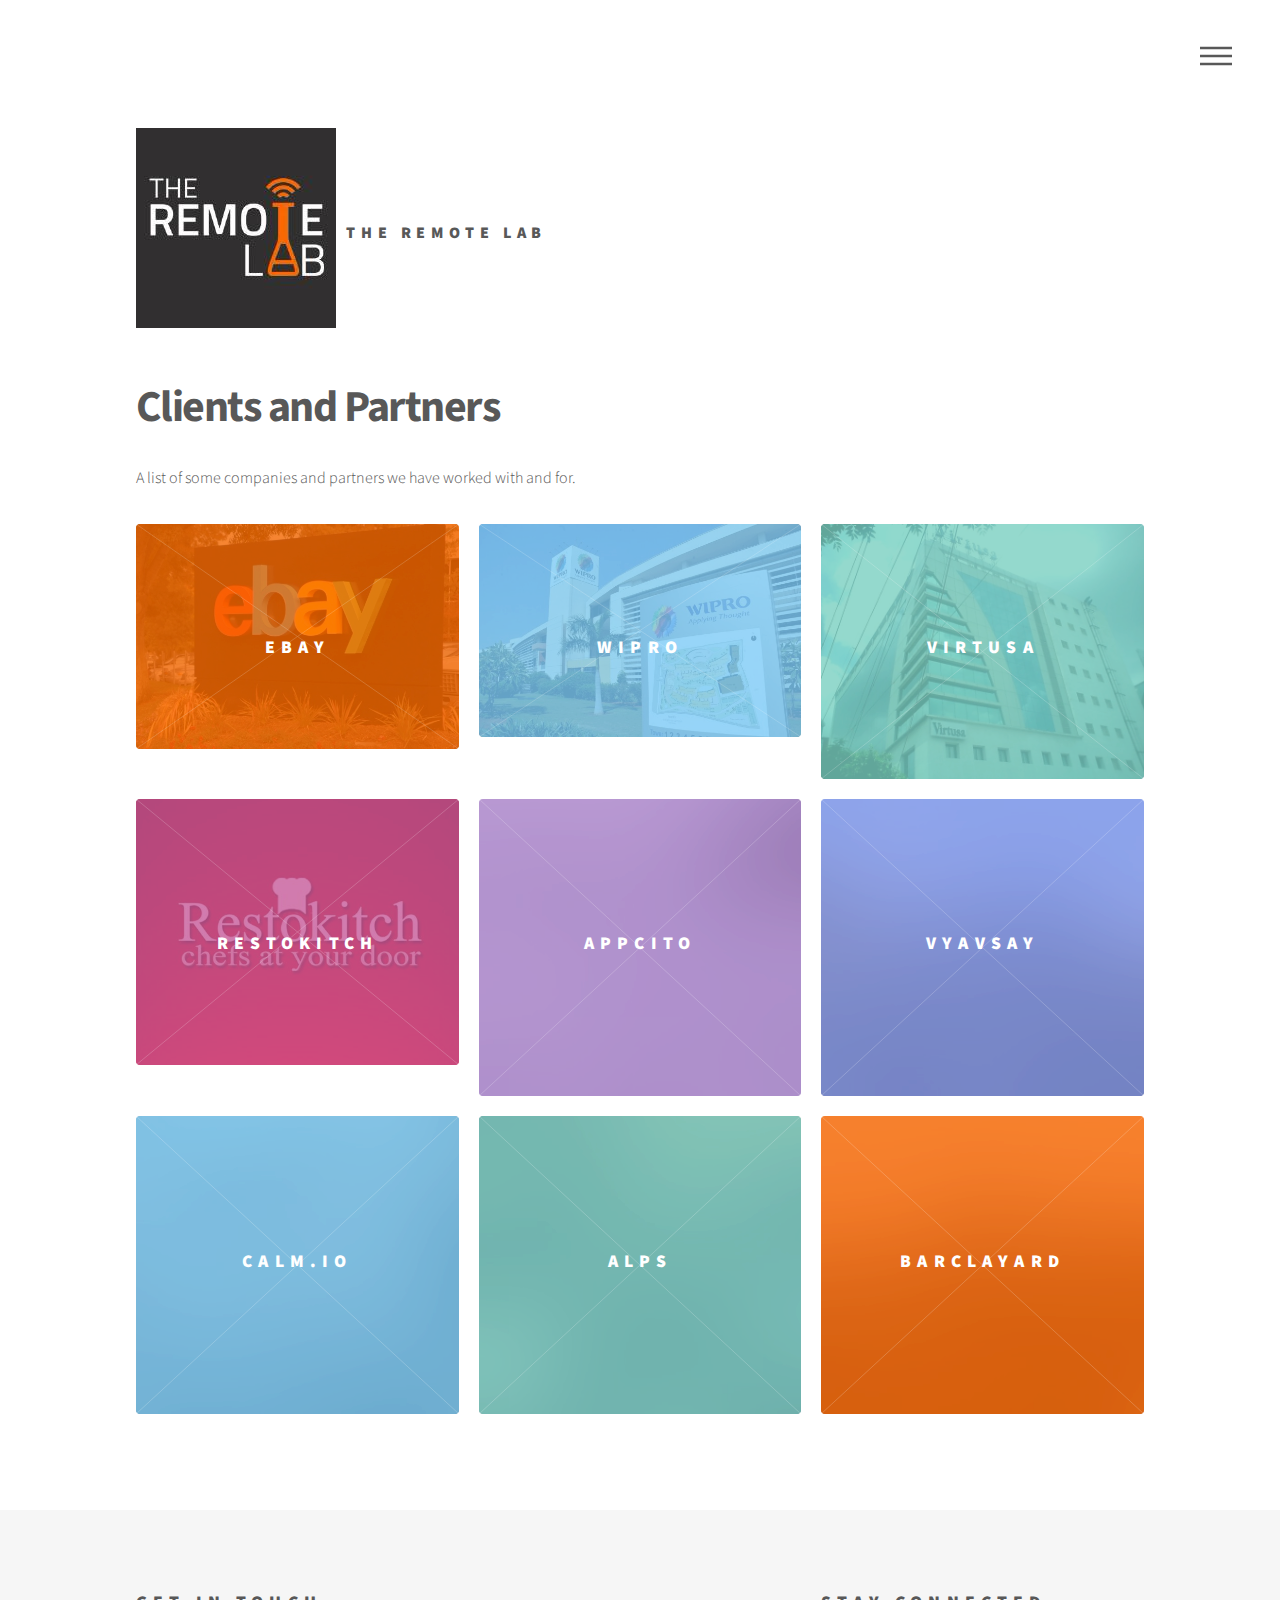
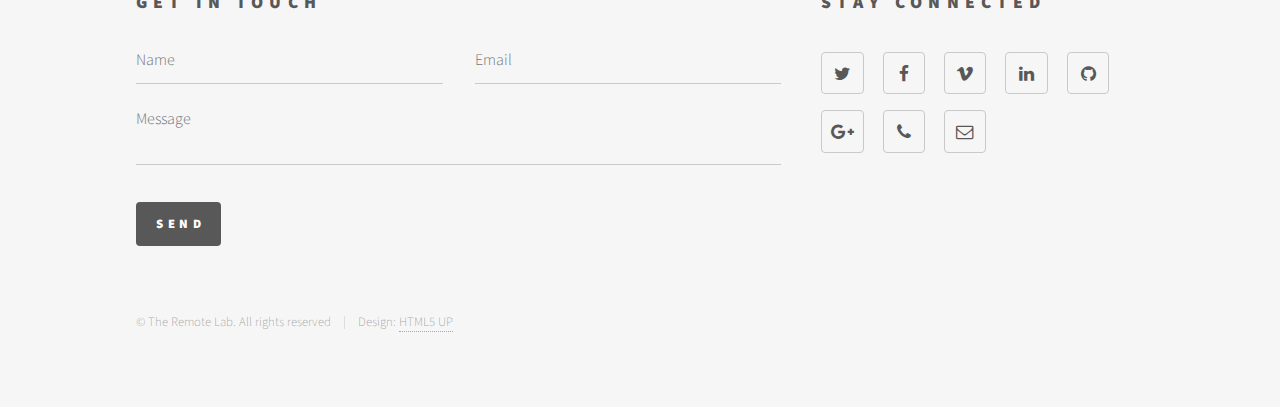
<file: index.html>
<!DOCTYPE HTML>
<html>
	<head>
		<title>Case Study</title>
		<meta charset="utf-8" />
		<meta name="viewport" content="width=device-width, initial-scale=1" />
		<!--[if lte IE 8]><script src="assets/js/ie/html5shiv.js"></script><![endif]-->
		<link rel="stylesheet" href="assets/css/main.css" />
		<!--[if lte IE 9]><link rel="stylesheet" href="assets/css/ie9.css" /><![endif]-->
		<!--[if lte IE 8]><link rel="stylesheet" href="assets/css/ie8.css" /><![endif]-->
	</head>
	<body>
		<!-- Wrapper -->
			<div id="wrapper">

				<!-- Header -->
					<header id="header">
						<div class="inner">

							<!-- Logo -->
								<a href="index.html" class="logo">
									<span class="symbol"><img src="images/logo.jpg" alt="" /></span><span class="title">The Remote Lab</span>
								</a>

							<!-- Nav -->
								<nav>
									<ul>
										<li><a href="#menu">Menu</a></li>
									</ul>
								</nav>

						</div>
					</header>

				<!-- Menu -->
					<nav id="menu">
						<h2>Menu</h2>
						<ul>
							<li><a href="index.html">Home</a></li>
							<li><a href="http://theremotelab.io/blog">Blog</a></li>
							<li><a href="http://theremotelab.io#about">Meet Our Team</a></li>
							<li><a href="http://theremotelab.io#contact">Connect with us</a></li>
						</ul>
					</nav>

				<!-- Main -->
					<div id="main">
						<div class="inner">
							<header>
								<h1>Clients and Partners</h1>
								<p>A list of some companies and partners we have worked with and for.</p>
							</header>
							<section class="tiles">
								<article class="style1">
									<span class="image">
										<img src="images/pic01.jpg" alt="" />
									</span>
									<a href="study/study1.html">
										<h2>Ebay</h2>
										<div class="content">
											<p>Partner</p>
										</div>
									</a>
								</article>
								<article class="style2">
									<span class="image">
										<img src="images/pic02.jpg" alt="" />
									</span>
									<a href="study/study2.html">
										<h2>Wipro</h2>
										<div class="content">
											<p>Sed nisl arcu euismod sit amet nisi lorem etiam dolor veroeros et feugiat.</p>
										</div>
									</a>
								</article>
								<article class="style3">
									<span class="image">
										<img src="images/pic03.jpg" alt="" />
									</span>
									<a href="study/study3.html">
										<h2>Virtusa</h2>
										<div class="content">
											<p>Sed nisl arcu euismod sit amet nisi lorem etiam dolor veroeros et feugiat.</p>
										</div>
									</a>
								</article>
								<article class="style4">
									<span class="image">
										<img src="images/pic04.jpg" alt="" />
									</span>
									<a href="study/study4.html">
										<h2>Restokitch</h2>
										<div class="content">
											<p>Sed nisl arcu euismod sit amet nisi lorem etiam dolor veroeros et feugiat.</p>
										</div>
									</a>
								</article>
								<article class="style5">
									<span class="image">
										<img src="images/pic05.jpg" alt="" />
									</span>
									<a href="study/study5.html">
										<h2>Appcito</h2>
										<div class="content">
											<p>Sed nisl arcu euismod sit amet nisi lorem etiam dolor veroeros et feugiat.</p>
										</div>
									</a>
								</article>
								<article class="style6">
									<span class="image">
										<img src="images/pic06.jpg" alt="" />
									</span>
									<a href="study/study6.html">
										<h2>Vyavsay</h2>
										<div class="content">
											<p>Sed nisl arcu euismod sit amet nisi lorem etiam dolor veroeros et feugiat.</p>
										</div>
									</a>
								</article>
								<article class="style2">
									<span class="image">
										<img src="images/pic07.jpg" alt="" />
									</span>
									<a href="study/study7.html">
										<h2>Calm.io</h2>
										<div class="content">
											<p>Sed nisl arcu euismod sit amet nisi lorem etiam dolor veroeros et feugiat.</p>
										</div>
									</a>
								</article>
								<article class="style3">
									<span class="image">
										<img src="images/pic08.jpg" alt="" />
									</span>
									<a href="study/study8.html">
										<h2>Alps</h2>
										<div class="content">
											<p>Sed nisl arcu euismod sit amet nisi lorem etiam dolor veroeros et feugiat.</p>
										</div>
									</a>
								</article>
								<article class="style1">
									<span class="image">
										<img src="images/pic09.jpg" alt="" />
									</span>
									<a href="study/study9.html">
										<h2>Barclayard</h2>
										<div class="content">
											<p>Sed nisl arcu euismod sit amet nisi lorem etiam dolor veroeros et feugiat.</p>
										</div>
									</a>
								</article>
							</section>
						</div>
					</div>

				<!-- Footer -->
					<footer id="footer">
						<div class="inner">
							<section>
								<h2>Get in touch</h2>
								<form method="post" action="#">
									<div class="field half first">
										<input type="text" name="name" id="name" placeholder="Name" />
									</div>
									<div class="field half">
										<input type="email" name="email" id="email" placeholder="Email" />
									</div>
									<div class="field">
										<textarea name="message" id="message" placeholder="Message"></textarea>
									</div>
									<ul class="actions">
										<li><input type="submit" value="Send" class="special" /></li>
									</ul>
								</form>
							</section>
							<section>
								<h2>Stay Connected</h2>
								<ul class="icons">
									<li><a href="http://twitter.com/theremotelab" class="icon style2 fa-twitter"><span class="label">Twitter</span></a></li>
									<li><a href="http://facebook.com/theremotelab" class="icon style2 fa-facebook"><span class="label">Facebook</span></a></li>
									<li><a href="http://vimeo.com/theremotelab" class="icon style2 fa-vimeo"><span class="label">Vimeo</span></a></li>
									<li><a href="http://linkedin.com/company/the-remote-lab" class="icon style2 fa-linkedin"><span class="label">LinkedIn</span></a></li>
									<li><a href="http://github.com/theremotelab" class="icon style2 fa-github"><span class="label">GitHub</span></a></li>
									<li><a href="https://plus.google.com/b/117845423808093467580/" class="icon style2 fa-google-plus"><span class="label">Google+</span></a></li>
									<li><a href="#" class="icon style2 fa-phone"><span class="label">Phone</span></a></li>
									<li><a href="#" class="icon style2 fa-envelope-o"><span class="label">Email</span></a></li>
								</ul>
							</section>
							<ul class="copyright">
								<li>&copy; The Remote Lab. All rights reserved</li><li>Design: <a href="http://html5up.net">HTML5 UP</a></li>
							</ul>
						</div>
					</footer>

			</div>

		<!-- Scripts -->
			<script src="assets/js/jquery.min.js"></script>
			<script src="assets/js/skel.min.js"></script>
			<script src="assets/js/util.js"></script>
			<!--[if lte IE 8]><script src="assets/js/ie/respond.min.js"></script><![endif]-->
			<script src="assets/js/main.js"></script>

	</body>
</html>
</file>
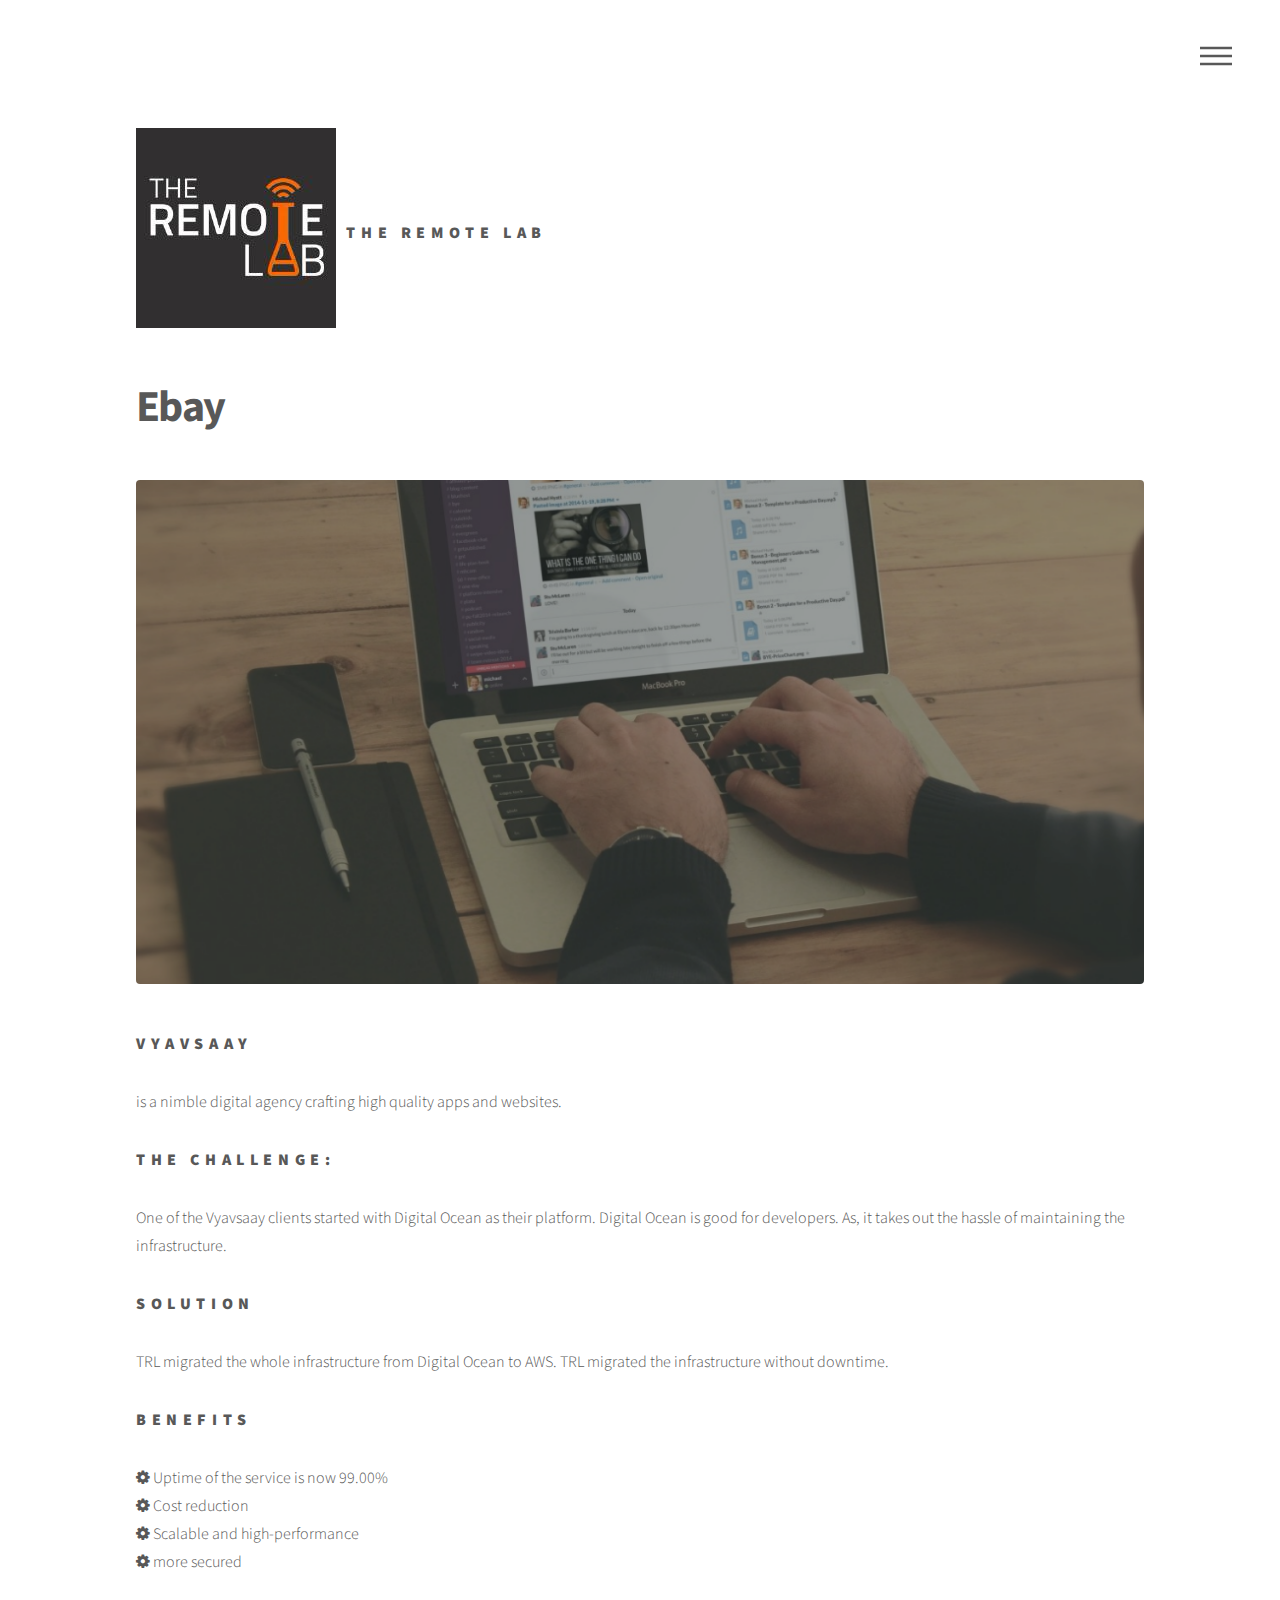
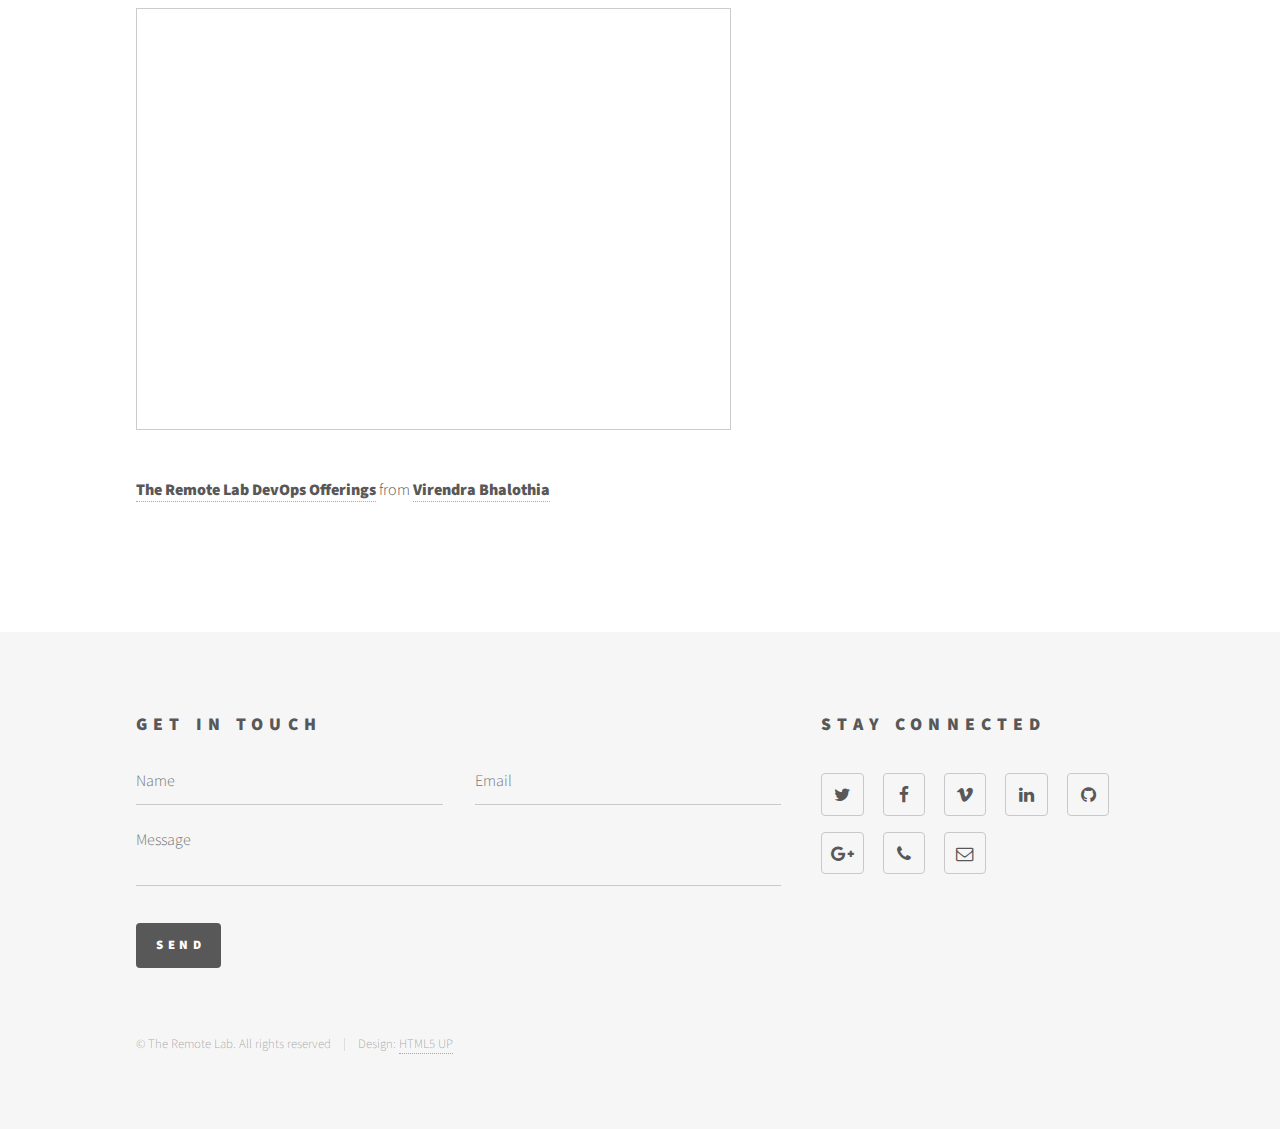
<file: study/study1.html>
<!DOCTYPE HTML>
<html>
	<head>
		<title></title>
		<meta charset="utf-8" />
		<meta name="viewport" content="width=device-width, initial-scale=1" />
		<!--[if lte IE 8]><script src="assets/js/ie/html5shiv.js"></script><![endif]-->
		<link rel="stylesheet" href="../assets/css/main.css" />
		<!--[if lte IE 9]><link rel="stylesheet" href="assets/css/ie9.css" /><![endif]-->
		<!--[if lte IE 8]><link rel="stylesheet" href="assets/css/ie8.css" /><![endif]-->
	</head>
	<body>
		<!-- Wrapper -->
			<div id="wrapper">

				<!-- Header -->
					<header id="header">
						<div class="inner">

							<!-- Logo -->
								<a href="../index.html" class="logo">
									<span class="symbol"><img src="../images/logo.jpg" alt="" /></span><span class="title">The Remote Lab</span>
								</a>

							<!-- Nav -->
								<nav>
									<ul>
										<li><a href="#menu">Menu</a></li>
									</ul>
								</nav>

						</div>
					</header>

				<!-- Menu -->
					<nav id="menu">
						<h2>Menu</h2>
						<ul>
							<li><a href="index.html">Home</a></li>
							<li><a href="http://theremotelab.io/blog">Blog</a></li>
							<li><a href="http://theremotelab.io#about">Meet Our Team</a></li>
							<li><a href="http://theremotelab.io#contact">Connect with us</a></li>
						</ul>
					</nav>

				<!-- Main -->
					<div id="main">
						<div class="inner">
							<h1>Ebay</h1>
							<span class="image main"><img src="../images/pic13.png" alt="" /></span>
							<h3>Vyavsaay</h3>
							<p>is a nimble digital agency crafting high quality apps and websites.</p>
							<h3>The challenge:</h3>
							<p>One of the Vyavsaay clients started with Digital Ocean as their platform.
							Digital Ocean is good for developers. As, it takes out the hassle of maintaining the infrastructure.</p>
							<h3>Solution</h3>
							<p>TRL migrated the whole infrastructure from Digital Ocean to AWS. TRL migrated the infrastructure without downtime.</p>
							<h3>Benefits</h3>
 							<p><i class="fa fa-cog fa-spin"></i> Uptime of the service is now 99.00%</br>
 							<i class="fa fa-cog fa-spin"></i> Cost reduction </br>
 							<i class="fa fa-cog fa-spin"></i> Scalable and high-performance </br>
 							<i class="fa fa-cog fa-spin"></i> more secured</p>
							<p><iframe src="http://www.slideshare.net/slideshow/embed_code/key/h9h9GNjX5Gncpi" width="595" height="422" frameborder="0" marginwidth="0" marginheight="0" scrolling="no" style="border:1px solid #CCC; border-width:1px; margin-bottom:5px; max-width: 100%;" allowfullscreen> </iframe> <div style="margin-bottom:5px">
							<strong> <a href="http://www.slideshare.net/bhalothia/the-remote-lab-devops-offerings" title="The Remote Lab DevOps Offerings" target="_blank">The Remote Lab DevOps Offerings</a> </strong> from <strong><a href="//www.slideshare.net/bhalothia" target="_blank">Virendra Bhalothia</a></strong> </div></p>
						</div>
					</div>

				<!-- Footer -->
					<footer id="footer">
						<div class="inner">
							<section>
								<h2>Get in touch</h2>
								<form method="post" action="#">
									<div class="field half first">
										<input type="text" name="name" id="name" placeholder="Name" />
									</div>
									<div class="field half">
										<input type="email" name="email" id="email" placeholder="Email" />
									</div>
									<div class="field">
										<textarea name="message" id="message" placeholder="Message"></textarea>
									</div>
									<ul class="actions">
										<li><input type="submit" value="Send" class="special" /></li>
									</ul>
								</form>
							</section>
							<section>
								<h2>Stay Connected</h2>
								<ul class="icons">
									<li><a href="http://twitter.com/theremotelab" class="icon style2 fa-twitter"><span class="label">Twitter</span></a></li>
									<li><a href="http://facebook.com/theremotelab" class="icon style2 fa-facebook"><span class="label">Facebook</span></a></li>
									<li><a href="http://vimeo.com/theremotelab" class="icon style2 fa-vimeo"><span class="label">Vimeo</span></a></li>
									<li><a href="http://linkedin.com/company/the-remote-lab" class="icon style2 fa-linkedin"><span class="label">LinkedIn</span></a></li>
									<li><a href="http://github.com/theremotelab" class="icon style2 fa-github"><span class="label">GitHub</span></a></li>
									<li><a href="https://plus.google.com/b/117845423808093467580/" class="icon style2 fa-google-plus"><span class="label">Google+</span></a></li>
									<li><a href="#" class="icon style2 fa-phone"><span class="label">Phone</span></a></li>
									<li><a href="hello@theremotelab.com" class="icon style2 fa-envelope-o"><span class="label">Email</span></a></li>
								</ul>
							</section>
							<ul class="copyright">
								<li>&copy; The Remote Lab. All rights reserved</li><li>Design: <a href="http://html5up.net">HTML5 UP</a></li>
							</ul>
						</div>
					</footer>

			</div>

		<!-- Scripts -->
			<script src="../assets/js/jquery.min.js"></script>
			<script src="../assets/js/skel.min.js"></script>
			<script src="../assets/js/util.js"></script>
			<!--[if lte IE 8]><script src="assets/js/ie/respond.min.js"></script><![endif]-->
			<script src="../assets/js/main.js"></script>

	</body>
</html>
</file>
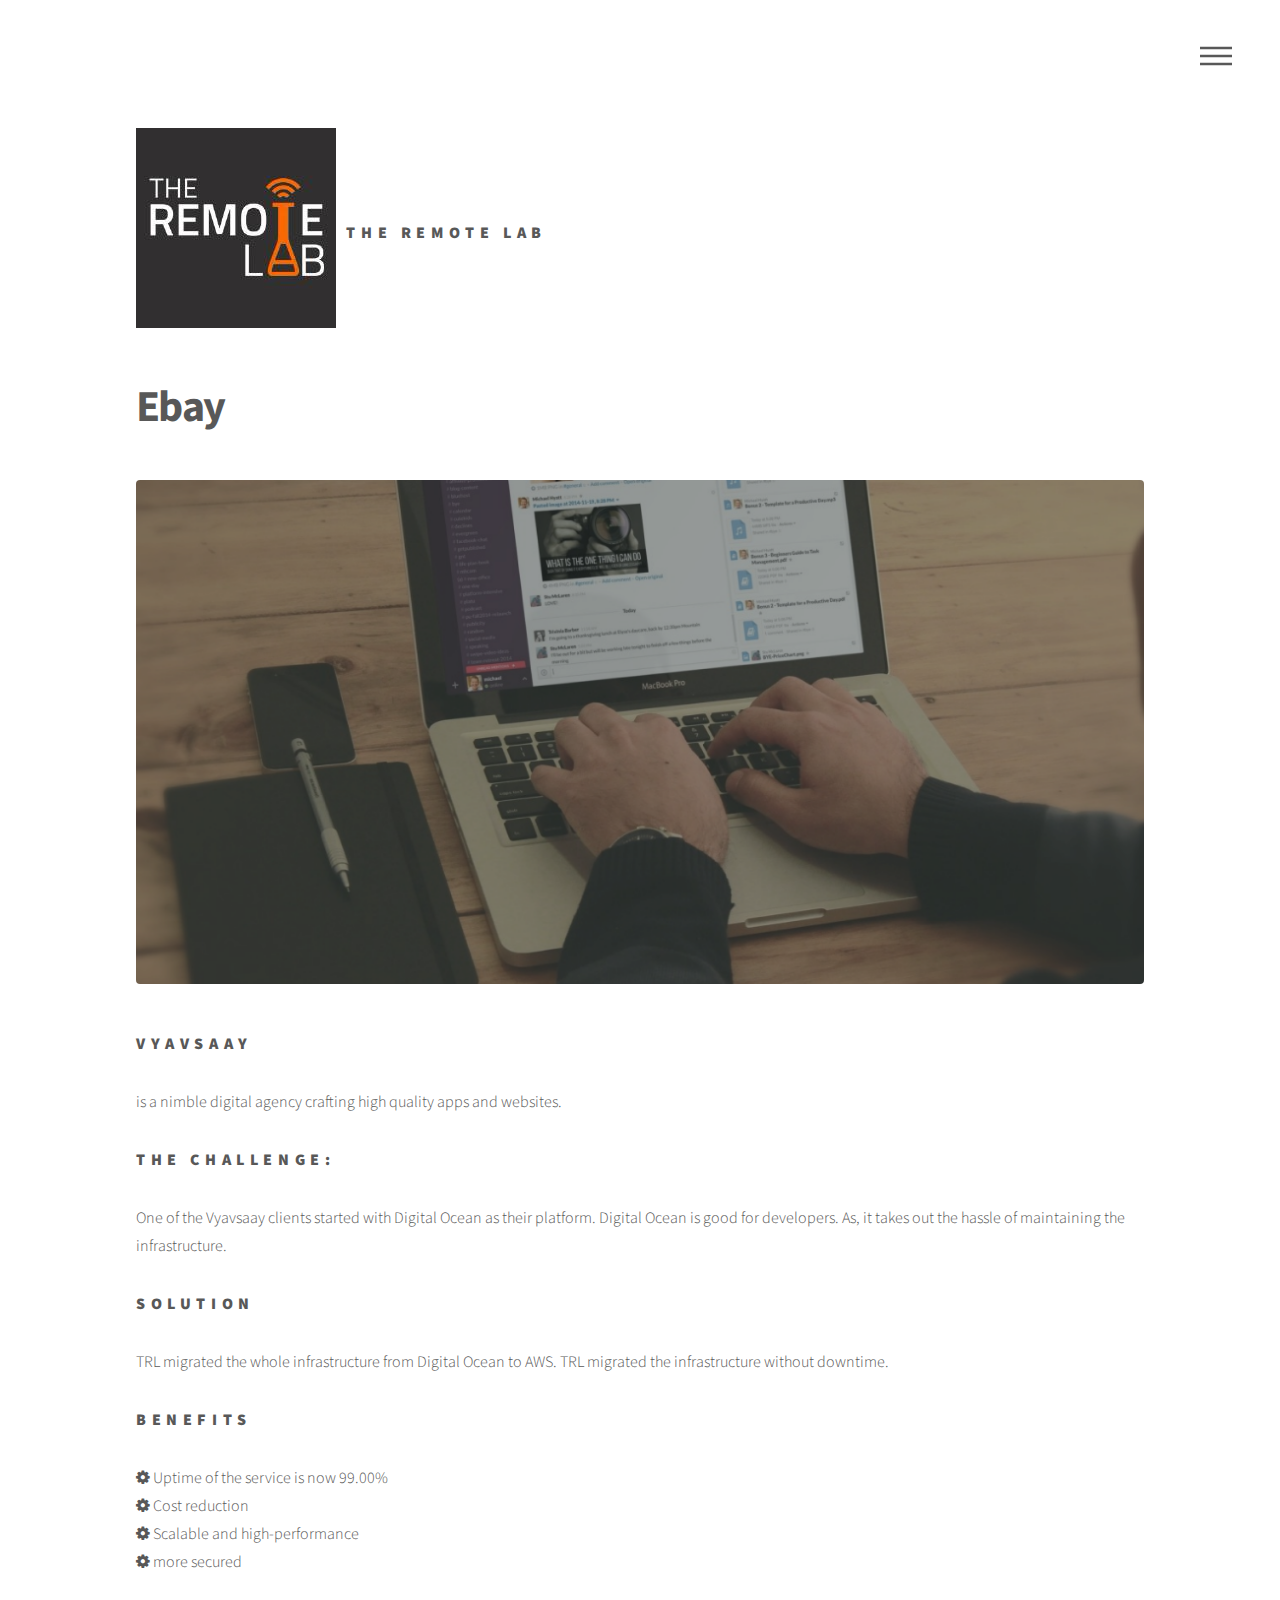
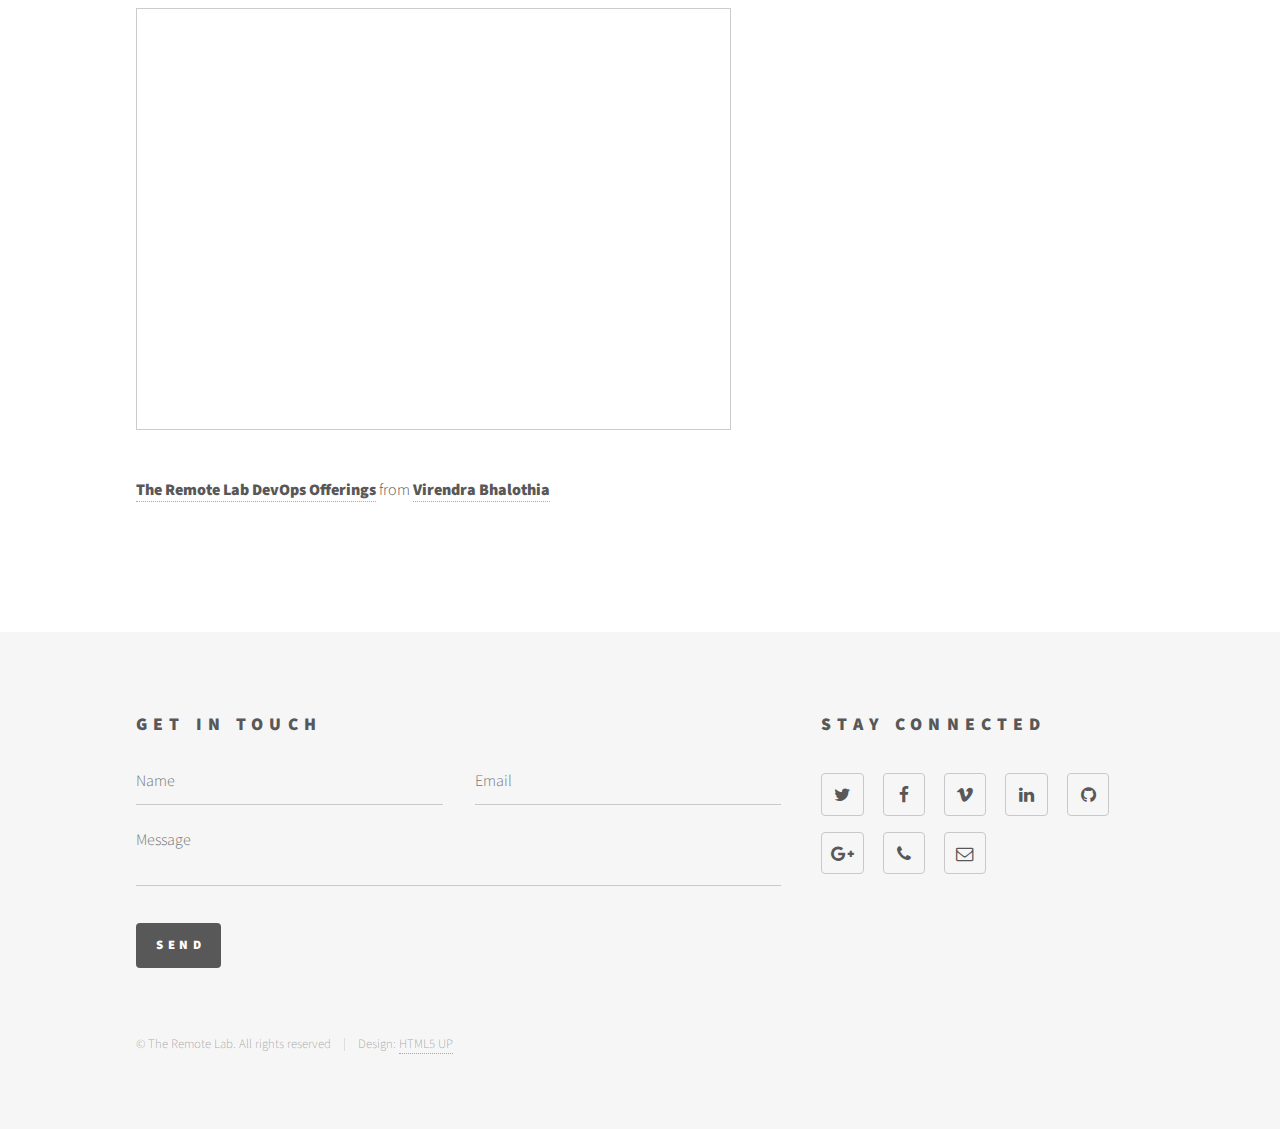
<file: study/study2.html>
<!DOCTYPE HTML>
<html>
	<head>
		<title></title>
		<meta charset="utf-8" />
		<meta name="viewport" content="width=device-width, initial-scale=1" />
		<!--[if lte IE 8]><script src="assets/js/ie/html5shiv.js"></script><![endif]-->
		<link rel="stylesheet" href="../assets/css/main.css" />
		<!--[if lte IE 9]><link rel="stylesheet" href="assets/css/ie9.css" /><![endif]-->
		<!--[if lte IE 8]><link rel="stylesheet" href="assets/css/ie8.css" /><![endif]-->
	</head>
	<body>
		<!-- Wrapper -->
			<div id="wrapper">

				<!-- Header -->
					<header id="header">
						<div class="inner">

							<!-- Logo -->
								<a href="../index.html" class="logo">
									<span class="symbol"><img src="../images/logo.jpg" alt="" /></span><span class="title">The Remote Lab</span>
								</a>

							<!-- Nav -->
								<nav>
									<ul>
										<li><a href="#menu">Menu</a></li>
									</ul>
								</nav>

						</div>
					</header>

				<!-- Menu -->
					<nav id="menu">
						<h2>Menu</h2>
						<ul>
							<li><a href="index.html">Home</a></li>
							<li><a href="http://theremotelab.io">Website</a></li>
							<li><a href="http://theremotelab.io#about">Meet Our Team</a></li>
							<li><a href="http://theremotelab.io#contact">Connect with us</a></li>
						</ul>
					</nav>

				<!-- Main -->
					<div id="main">
						<div class="inner">
							<h1>Ebay</h1>
							<span class="image main"><img src="../images/pic13.png" alt="" /></span>
							<h3>Vyavsaay</h3>
							<p>is a nimble digital agency crafting high quality apps and websites.</p>
							<h3>The challenge:</h3>
							<p>One of the Vyavsaay clients started with Digital Ocean as their platform.
							Digital Ocean is good for developers. As, it takes out the hassle of maintaining the infrastructure.</p>
							<h3>Solution</h3>
							<p>TRL migrated the whole infrastructure from Digital Ocean to AWS. TRL migrated the infrastructure without downtime.</p>
							<h3>Benefits</h3>
 							<p><i class="fa fa-cog fa-spin"></i> Uptime of the service is now 99.00%</br>
 							<i class="fa fa-cog fa-spin"></i> Cost reduction </br>
 							<i class="fa fa-cog fa-spin"></i> Scalable and high-performance </br>
 							<i class="fa fa-cog fa-spin"></i> more secured</p>
							<p><iframe src="http://www.slideshare.net/slideshow/embed_code/key/h9h9GNjX5Gncpi" width="595" height="422" frameborder="0" marginwidth="0" marginheight="0" scrolling="no" style="border:1px solid #CCC; border-width:1px; margin-bottom:5px; max-width: 100%;" allowfullscreen> </iframe> <div style="margin-bottom:5px">
							<strong> <a href="http://www.slideshare.net/bhalothia/the-remote-lab-devops-offerings" title="The Remote Lab DevOps Offerings" target="_blank">The Remote Lab DevOps Offerings</a> </strong> from <strong><a href="//www.slideshare.net/bhalothia" target="_blank">Virendra Bhalothia</a></strong> </div></p>
						</div>
					</div>

				<!-- Footer -->
					<footer id="footer">
						<div class="inner">
							<section>
								<h2>Get in touch</h2>
								<form method="post" action="#">
									<div class="field half first">
										<input type="text" name="name" id="name" placeholder="Name" />
									</div>
									<div class="field half">
										<input type="email" name="email" id="email" placeholder="Email" />
									</div>
									<div class="field">
										<textarea name="message" id="message" placeholder="Message"></textarea>
									</div>
									<ul class="actions">
										<li><input type="submit" value="Send" class="special" /></li>
									</ul>
								</form>
							</section>
							<section>
								<h2>Stay Connected</h2>
								<ul class="icons">
									<li><a href="http://twitter.com/theremotelab" class="icon style2 fa-twitter"><span class="label">Twitter</span></a></li>
									<li><a href="http://facebook.com/theremotelab" class="icon style2 fa-facebook"><span class="label">Facebook</span></a></li>
									<li><a href="http://vimeo.com/theremotelab" class="icon style2 fa-vimeo"><span class="label">Vimeo</span></a></li>
									<li><a href="http://linkedin.com/company/the-remote-lab" class="icon style2 fa-linkedin"><span class="label">LinkedIn</span></a></li>
									<li><a href="http://github.com/theremotelab" class="icon style2 fa-github"><span class="label">GitHub</span></a></li>
									<li><a href="https://plus.google.com/b/117845423808093467580/" class="icon style2 fa-google-plus"><span class="label">Google+</span></a></li>
									<li><a href="#" class="icon style2 fa-phone"><span class="label">Phone</span></a></li>
									<li><a href="hello@theremotelab.com" class="icon style2 fa-envelope-o"><span class="label">Email</span></a></li>
								</ul>
							</section>
							<ul class="copyright">
								<li>&copy; The Remote Lab. All rights reserved</li><li>Design: <a href="http://html5up.net">HTML5 UP</a></li>
							</ul>
						</div>
					</footer>

			</div>

		<!-- Scripts -->
			<script src="../assets/js/jquery.min.js"></script>
			<script src="../assets/js/skel.min.js"></script>
			<script src="../assets/js/util.js"></script>
			<!--[if lte IE 8]><script src="assets/js/ie/respond.min.js"></script><![endif]-->
			<script src="../assets/js/main.js"></script>

	</body>
</html>
</file>
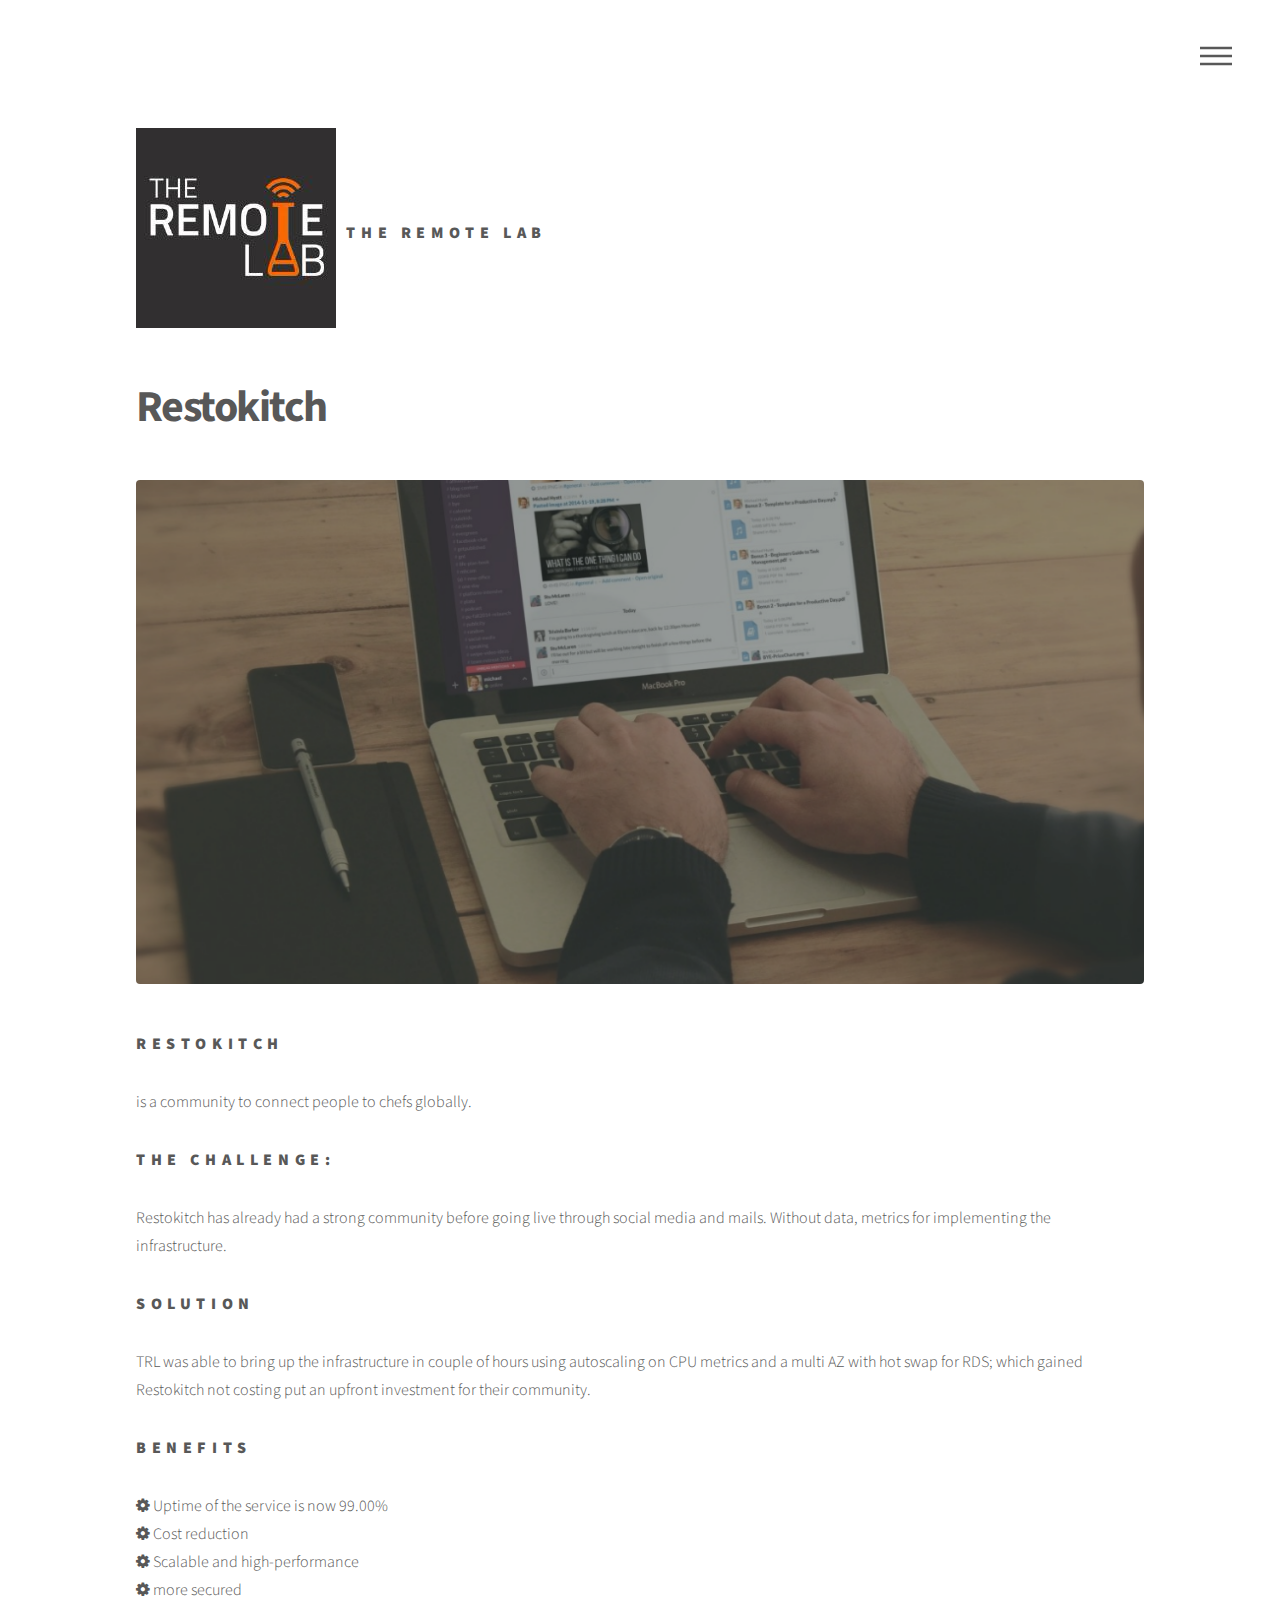
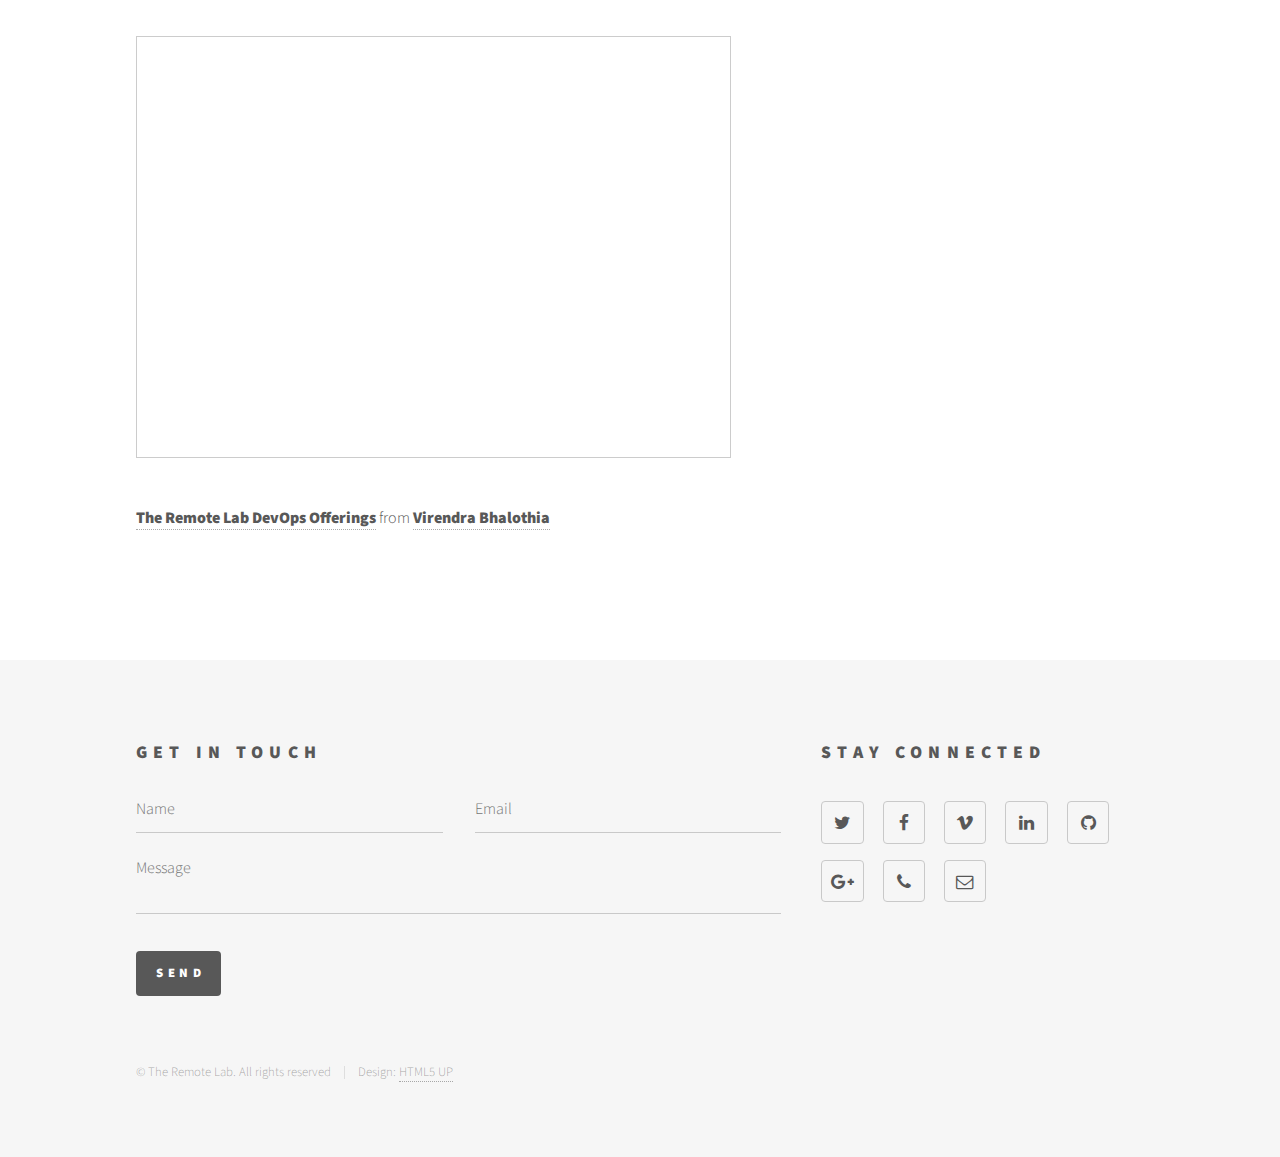
<file: study/study4.html>
<!DOCTYPE HTML>
<html>
	<head>
		<title></title>
		<meta charset="utf-8" />
		<meta name="viewport" content="width=device-width, initial-scale=1" />
		<!--[if lte IE 8]><script src="assets/js/ie/html5shiv.js"></script><![endif]-->
		<link rel="stylesheet" href="../assets/css/main.css" />
		<!--[if lte IE 9]><link rel="stylesheet" href="assets/css/ie9.css" /><![endif]-->
		<!--[if lte IE 8]><link rel="stylesheet" href="assets/css/ie8.css" /><![endif]-->
	</head>
	<body>
		<!-- Wrapper -->
			<div id="wrapper">

				<!-- Header -->
					<header id="header">
						<div class="inner">

							<!-- Logo -->
								<a href="../index.html" class="logo">
									<span class="symbol"><img src="../images/logo.jpg" alt="" /></span><span class="title">The Remote Lab</span>
								</a>

							<!-- Nav -->
								<nav>
									<ul>
										<li><a href="#menu">Menu</a></li>
									</ul>
								</nav>

						</div>
					</header>

				<!-- Menu -->
					<nav id="menu">
						<h2>Menu</h2>
						<ul>
							<li><a href="index.html">Home</a></li>
							<li><a href="http://theremotelab.io">Website</a></li>
							<li><a href="http://theremotelab.io#about">Meet Our Team</a></li>
							<li><a href="http://theremotelab.io#contact">Connect with us</a></li>
						</ul>
					</nav>

				<!-- Main -->
					<div id="main">
						<div class="inner">
							<h1>Restokitch</h1>
							<span class="image main"><img src="../images/pic13.png" alt="" /></span>
							<h3>Restokitch</h3>
							<p>is a community to connect people to chefs globally.</p>
							<h3>The challenge:</h3>
							<p>Restokitch has already had a strong community before going live through social media and mails. Without data, metrics for implementing the infrastructure.</p>
							<h3>Solution</h3>
							<p>TRL was able to bring up the infrastructure in couple of hours using autoscaling on CPU metrics and a multi AZ with hot swap for RDS; which gained Restokitch not costing put an upfront investment for their community.</p>
							<h3>Benefits</h3>
 							<p><i class="fa fa-cog fa-spin"></i> Uptime of the service is now 99.00%</br>
 							<i class="fa fa-cog fa-spin"></i> Cost reduction </br>
 							<i class="fa fa-cog fa-spin"></i> Scalable and high-performance </br>
 							<i class="fa fa-cog fa-spin"></i> more secured</p>
							<p><iframe src="http://www.slideshare.net/slideshow/embed_code/key/h9h9GNjX5Gncpi" width="595" height="422" frameborder="0" marginwidth="0" marginheight="0" scrolling="no" style="border:1px solid #CCC; border-width:1px; margin-bottom:5px; max-width: 100%;" allowfullscreen> </iframe> <div style="margin-bottom:5px">
							<strong> <a href="http://www.slideshare.net/bhalothia/the-remote-lab-devops-offerings" title="The Remote Lab DevOps Offerings" target="_blank">The Remote Lab DevOps Offerings</a> </strong> from <strong><a href="//www.slideshare.net/bhalothia" target="_blank">Virendra Bhalothia</a></strong> </div></p>
						</div>
					</div>

				<!-- Footer -->
					<footer id="footer">
						<div class="inner">
							<section>
								<h2>Get in touch</h2>
								<form method="post" action="#">
									<div class="field half first">
										<input type="text" name="name" id="name" placeholder="Name" />
									</div>
									<div class="field half">
										<input type="email" name="email" id="email" placeholder="Email" />
									</div>
									<div class="field">
										<textarea name="message" id="message" placeholder="Message"></textarea>
									</div>
									<ul class="actions">
										<li><input type="submit" value="Send" class="special" /></li>
									</ul>
								</form>
							</section>
							<section>
								<h2>Stay Connected</h2>
								<ul class="icons">
									<li><a href="http://twitter.com/theremotelab" class="icon style2 fa-twitter"><span class="label">Twitter</span></a></li>
									<li><a href="http://facebook.com/theremotelab" class="icon style2 fa-facebook"><span class="label">Facebook</span></a></li>
									<li><a href="http://vimeo.com/theremotelab" class="icon style2 fa-vimeo"><span class="label">Vimeo</span></a></li>
									<li><a href="http://linkedin.com/company/the-remote-lab" class="icon style2 fa-linkedin"><span class="label">LinkedIn</span></a></li>
									<li><a href="http://github.com/theremotelab" class="icon style2 fa-github"><span class="label">GitHub</span></a></li>
									<li><a href="https://plus.google.com/b/117845423808093467580/" class="icon style2 fa-google-plus"><span class="label">Google+</span></a></li>
									<li><a href="#" class="icon style2 fa-phone"><span class="label">Phone</span></a></li>
									<li><a href="hello@theremotelab.com" class="icon style2 fa-envelope-o"><span class="label">Email</span></a></li>
								</ul>
							</section>
							<ul class="copyright">
								<li>&copy; The Remote Lab. All rights reserved</li><li>Design: <a href="http://html5up.net">HTML5 UP</a></li>
							</ul>
						</div>
					</footer>

			</div>

		<!-- Scripts -->
			<script src="../assets/js/jquery.min.js"></script>
			<script src="../assets/js/skel.min.js"></script>
			<script src="../assets/js/util.js"></script>
			<!--[if lte IE 8]><script src="assets/js/ie/respond.min.js"></script><![endif]-->
			<script src="../assets/js/main.js"></script>

	</body>
</html>
</file>
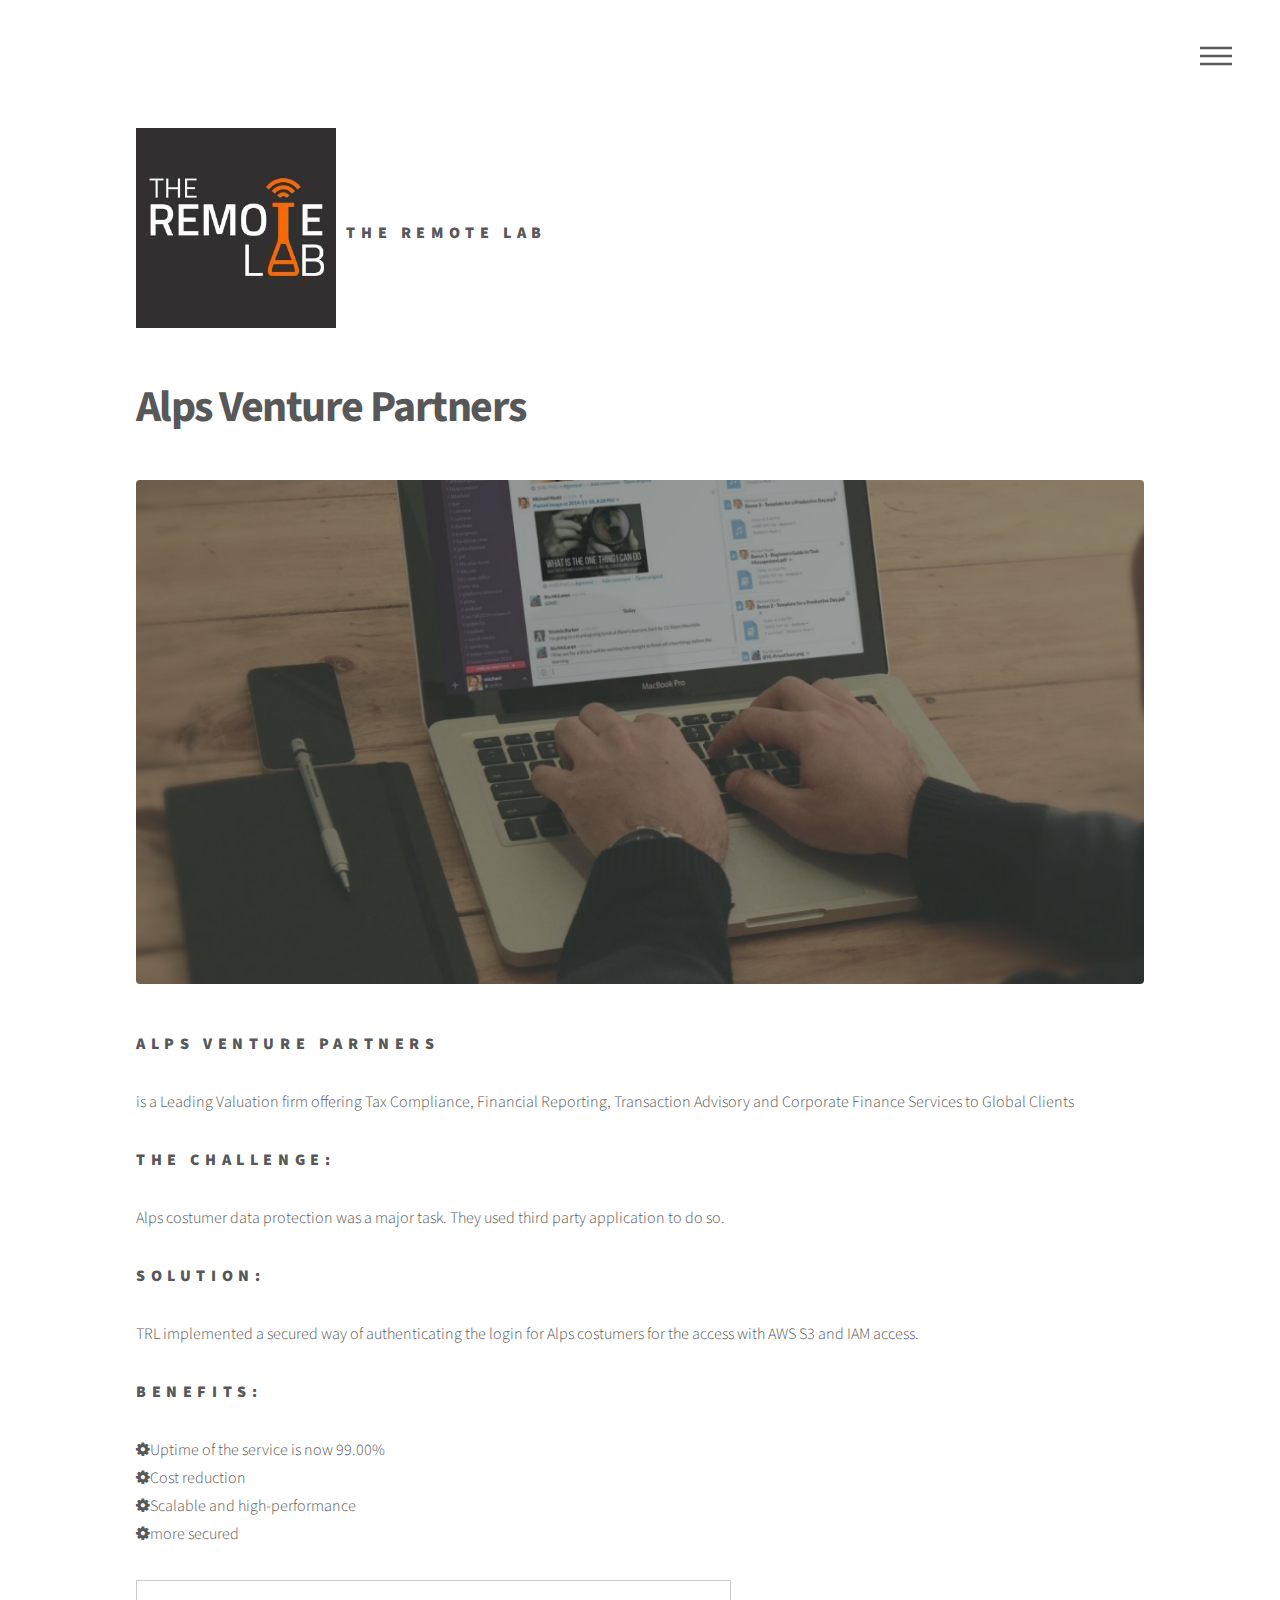
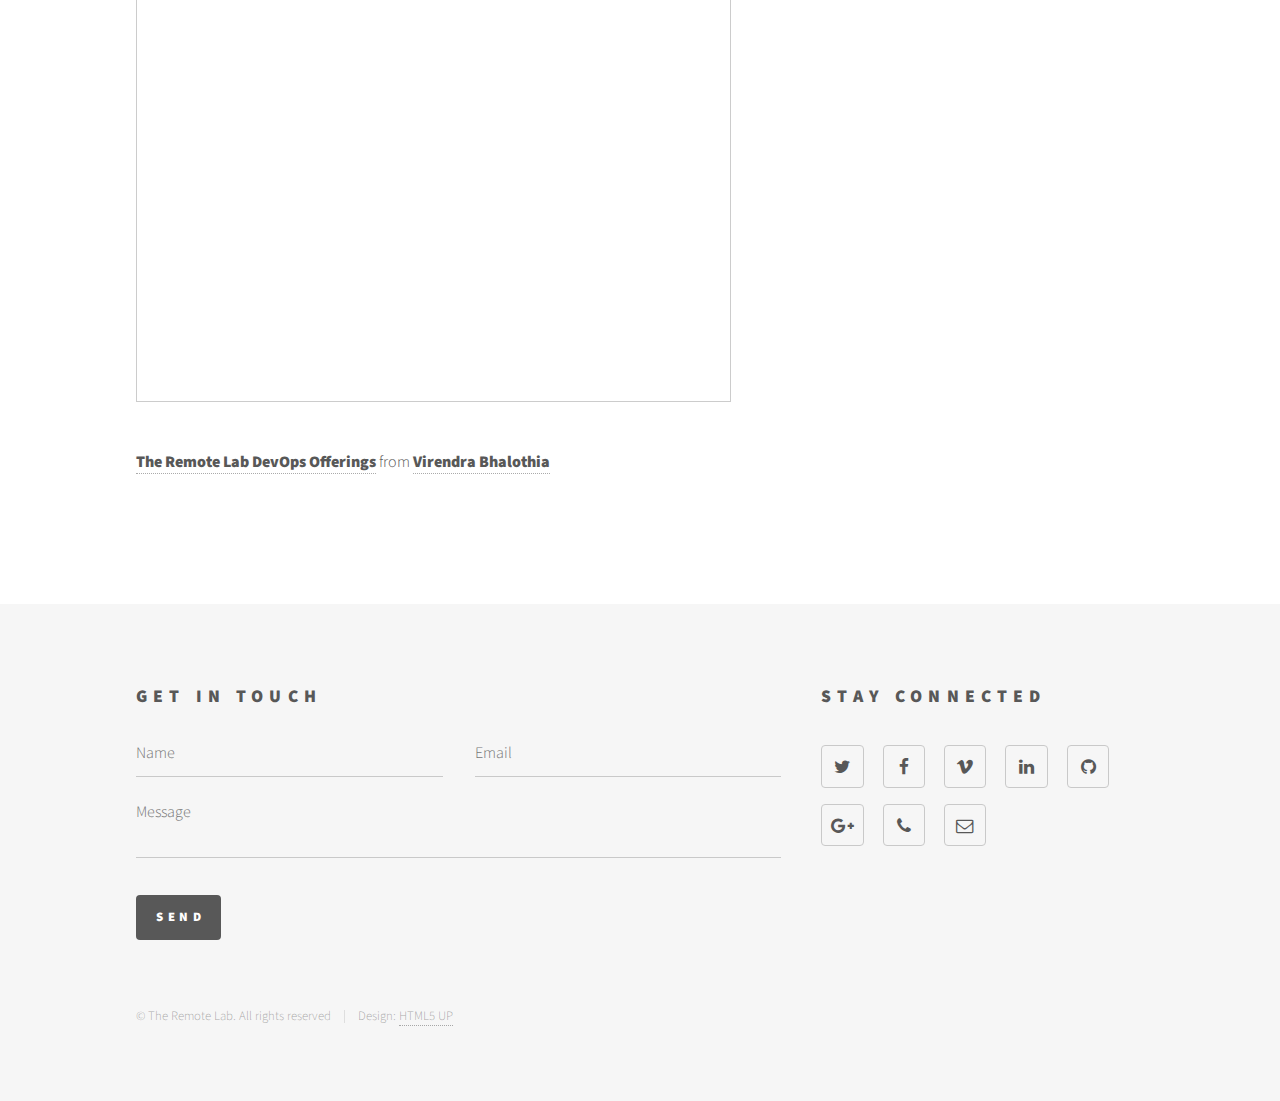
<file: study/study8.html>
<!DOCTYPE HTML>
<html>
	<head>
		<title></title>
		<meta charset="utf-8" />
		<meta name="viewport" content="width=device-width, initial-scale=1" />
		<!--[if lte IE 8]><script src="assets/js/ie/html5shiv.js"></script><![endif]-->
		<link rel="stylesheet" href="../assets/css/main.css" />
		<!--[if lte IE 9]><link rel="stylesheet" href="assets/css/ie9.css" /><![endif]-->
		<!--[if lte IE 8]><link rel="stylesheet" href="assets/css/ie8.css" /><![endif]-->
	</head>
	<body>
		<!-- Wrapper -->
			<div id="wrapper">

				<!-- Header -->
					<header id="header">
						<div class="inner">

							<!-- Logo -->
								<a href="../index.html" class="logo">
									<span class="symbol"><img src="../images/logo.jpg" alt="" /></span><span class="title">The Remote Lab</span>
								</a>

							<!-- Nav -->
								<nav>
									<ul>
										<li><a href="#menu">Menu</a></li>
									</ul>
								</nav>

						</div>
					</header>

				<!-- Menu -->
					<nav id="menu">
						<h2>Menu</h2>
						<ul>
							<li><a href="index.html">Home</a></li>
							<li><a href="http://theremotelab.io">Website</a></li>
							<li><a href="http://theremotelab.io#about">Meet Our Team</a></li>
							<li><a href="http://theremotelab.io#contact">Connect with us</a></li>
						</ul>
					</nav>

				<!-- Main -->
					<div id="main">
						<div class="inner">
							<h1>Alps Venture Partners</h1>
							<span class="image main"><img src="../images/pic13.png" alt="" /></span>
							<h3>Alps Venture Partners</h3>
							<p>is a Leading Valuation firm offering Tax Compliance, Financial Reporting, Transaction Advisory and Corporate Finance Services to Global Clients</p>
							<h3>The challenge:</h3>
							<p>Alps costumer data protection was a major task. They used third party application to do so.</p>
							<h3>Solution:</h3>
							<p>TRL implemented a secured way of authenticating the login for Alps costumers for the access with AWS S3 and IAM access.</p>
							<h3>Benefits:</h3>
							<p><i class="fa fa-cog fa-spin"></i>Uptime of the service is now 99.00%</br>
 							<i class="fa fa-cog fa-spin"></i>Cost reduction</br>
 							<i class="fa fa-cog fa-spin"></i>Scalable and high-performance</br>
 							<i class="fa fa-cog fa-spin"></i>more secured</br>
							</p>
							<p><iframe src="http://www.slideshare.net/slideshow/embed_code/key/h9h9GNjX5Gncpi" width="595" height="422" frameborder="0" marginwidth="0" marginheight="0" scrolling="no" style="border:1px solid #CCC; border-width:1px; margin-bottom:5px; max-width: 100%;" allowfullscreen> </iframe> <div style="margin-bottom:5px">
							<strong> <a href="http://www.slideshare.net/bhalothia/the-remote-lab-devops-offerings" title="The Remote Lab DevOps Offerings" target="_blank">The Remote Lab DevOps Offerings</a> </strong> from <strong><a href="//www.slideshare.net/bhalothia" target="_blank">Virendra Bhalothia</a></strong> </div></p>
						</div>
					</div>

				<!-- Footer -->
					<footer id="footer">
						<div class="inner">
							<section>
								<h2>Get in touch</h2>
								<form method="post" action="#">
									<div class="field half first">
										<input type="text" name="name" id="name" placeholder="Name" />
									</div>
									<div class="field half">
										<input type="email" name="email" id="email" placeholder="Email" />
									</div>
									<div class="field">
										<textarea name="message" id="message" placeholder="Message"></textarea>
									</div>
									<ul class="actions">
										<li><input type="submit" value="Send" class="special" /></li>
									</ul>
								</form>
							</section>
							<section>
								<h2>Stay Connected</h2>
								<ul class="icons">
									<li><a href="http://twitter.com/theremotelab" class="icon style2 fa-twitter"><span class="label">Twitter</span></a></li>
									<li><a href="http://facebook.com/theremotelab" class="icon style2 fa-facebook"><span class="label">Facebook</span></a></li>
									<li><a href="http://vimeo.com/theremotelab" class="icon style2 fa-vimeo"><span class="label">Vimeo</span></a></li>
									<li><a href="http://linkedin.com/company/the-remote-lab" class="icon style2 fa-linkedin"><span class="label">LinkedIn</span></a></li>
									<li><a href="http://github.com/theremotelab" class="icon style2 fa-github"><span class="label">GitHub</span></a></li>
									<li><a href="https://plus.google.com/b/117845423808093467580/" class="icon style2 fa-google-plus"><span class="label">Google+</span></a></li>
									<li><a href="#" class="icon style2 fa-phone"><span class="label">Phone</span></a></li>
									<li><a href="hello@theremotelab.com" class="icon style2 fa-envelope-o"><span class="label">Email</span></a></li>
								</ul>
							</section>
							<ul class="copyright">
								<li>&copy; The Remote Lab. All rights reserved</li><li>Design: <a href="http://html5up.net">HTML5 UP</a></li>
							</ul>
						</div>
					</footer>

			</div>

		<!-- Scripts -->
			<script src="../assets/js/jquery.min.js"></script>
			<script src="../assets/js/skel.min.js"></script>
			<script src="../assets/js/util.js"></script>
			<!--[if lte IE 8]><script src="assets/js/ie/respond.min.js"></script><![endif]-->
			<script src="../assets/js/main.js"></script>

	</body>
</html>
</file>
<file: assets/css/ie9.css>
/*
	Phantom by HTML5 UP
	html5up.net | @n33co
	Free for personal and commercial use under the CCA 3.0 license (html5up.net/license)
*/

/* Tiles */

	.tiles:after {
		content: '';
		display: block;
		clear: both;
	}

	.tiles article {
		float: left;
	}

		.tiles article > a {
			padding-top: 50%;
			margin-top: -1.75em;
		}

		body:not(.is-touch) .tiles article:hover > .image {
			-moz-transform: none;
			-webkit-transform: none;
			-ms-transform: none;
			transform: none;
		}

/* Footer */

	#footer > .inner section {
		float: left;
	}

	#footer > .inner .copyright {
		clear: both;
		padding-top: 4em;
	}
</file>
<file: assets/css/ie8.css>
/*
	Phantom by HTML5 UP
	html5up.net | @n33co
	Free for personal and commercial use under the CCA 3.0 license (html5up.net/license)
*/

/* Form */

	form .field {
		float: none !important;
		width: 100% !important;
		padding-left: 0 !important;
	}

/* Button */

	input[type="submit"],
	input[type="reset"],
	input[type="button"],
	button,
	.button {
		border: solid 2px #585858 !important;
	}

		input[type="submit"]:hover,
		input[type="reset"]:hover,
		input[type="button"]:hover,
		button:hover,
		.button:hover {
			border-color: #f2849e !important;
		}

		input[type="submit"].special,
		input[type="reset"].special,
		input[type="button"].special,
		button.special,
		.button.special {
			border: none !important;
		}

/* Tiles */

	.tiles article > .image:before, .tiles article > .image:after {
		display: none;
	}

/* Header */

	#header .logo .symbol {
		display: none;
	}

	#header nav ul li a[href="#menu"] {
		text-indent: 0;
		width: auto;
		font-size: 0.8em;
	}

		#header nav ul li a[href="#menu"]:before, #header nav ul li a[href="#menu"]:after {
			display: none;
		}

/* Footer */

	#footer > .inner section {
		width: 50%;
		margin-left: 3em;
	}

		#footer > .inner section:first-child {
			margin-left: 0;
			width: 40%;
		}
</file>
<file: assets/css/main.css>
@import url(font-awesome.min.css);
@import url("http://fonts.googleapis.com/css?family=Source+Sans+Pro:300,700,900");

/*
	Phantom by HTML5 UP
	html5up.net | @n33co
	Free for personal and commercial use under the CCA 3.0 license (html5up.net/license)
*/

/* Reset */

	html, body, div, span, applet, object, iframe, h1, h2, h3, h4, h5, h6, p, blockquote, pre, a, abbr, acronym, address, big, cite, code, del, dfn, em, img, ins, kbd, q, s, samp, small, strike, strong, sub, sup, tt, var, b, u, i, center, dl, dt, dd, ol, ul, li, fieldset, form, label, legend, table, caption, tbody, tfoot, thead, tr, th, td, article, aside, canvas, details, embed, figure, figcaption, footer, header, hgroup, menu, nav, output, ruby, section, summary, time, mark, audio, video {
		margin: 0;
		padding: 0;
		border: 0;
		font-size: 100%;
		font: inherit;
		vertical-align: baseline;
		/*background-color: #594F4F;*/
	}

	article, aside, details, figcaption, figure, footer, header, hgroup, menu, nav, section {
		display: block;
	}

	body {
		line-height: 1;
	}

	ol, ul {
		list-style: none;
	}

	blockquote, q {
		quotes: none;
	}

	blockquote:before, blockquote:after, q:before, q:after {
		content: '';
		content: none;
	}

	table {
		border-collapse: collapse;
		border-spacing: 0;
	}

	body {
		-webkit-text-size-adjust: none;
	}

/* Box Model */

	*, *:before, *:after {
		-moz-box-sizing: border-box;
		-webkit-box-sizing: border-box;
		box-sizing: border-box;
	}

/* Grid */

	.row {
		border-bottom: solid 1px transparent;
		-moz-box-sizing: border-box;
		-webkit-box-sizing: border-box;
		box-sizing: border-box;
	}

	.row > * {
		float: left;
		-moz-box-sizing: border-box;
		-webkit-box-sizing: border-box;
		box-sizing: border-box;
	}

	.row:after, .row:before {
		content: '';
		display: block;
		clear: both;
		height: 0;
	}

	.row.uniform > * > :first-child {
		margin-top: 0;
	}

	.row.uniform > * > :last-child {
		margin-bottom: 0;
	}

	.row.\30 \25 > * {
		padding: 0 0 0 0em;
	}

	.row.\30 \25 {
		margin: 0 0 -1px 0em;
	}

	.row.uniform.\30 \25 > * {
		padding: 0em 0 0 0em;
	}

	.row.uniform.\30 \25 {
		margin: 0em 0 -1px 0em;
	}

	.row > * {
		padding: 0 0 0 2em;
	}

	.row {
		margin: 0 0 -1px -2em;
	}

	.row.uniform > * {
		padding: 2em 0 0 2em;
	}

	.row.uniform {
		margin: -2em 0 -1px -2em;
	}

	.row.\32 00\25 > * {
		padding: 0 0 0 4em;
	}

	.row.\32 00\25 {
		margin: 0 0 -1px -4em;
	}

	.row.uniform.\32 00\25 > * {
		padding: 4em 0 0 4em;
	}

	.row.uniform.\32 00\25 {
		margin: -4em 0 -1px -4em;
	}

	.row.\31 50\25 > * {
		padding: 0 0 0 3em;
	}

	.row.\31 50\25 {
		margin: 0 0 -1px -3em;
	}

	.row.uniform.\31 50\25 > * {
		padding: 3em 0 0 3em;
	}

	.row.uniform.\31 50\25 {
		margin: -3em 0 -1px -3em;
	}

	.row.\35 0\25 > * {
		padding: 0 0 0 1em;
	}

	.row.\35 0\25 {
		margin: 0 0 -1px -1em;
	}

	.row.uniform.\35 0\25 > * {
		padding: 1em 0 0 1em;
	}

	.row.uniform.\35 0\25 {
		margin: -1em 0 -1px -1em;
	}

	.row.\32 5\25 > * {
		padding: 0 0 0 0.5em;
	}

	.row.\32 5\25 {
		margin: 0 0 -1px -0.5em;
	}

	.row.uniform.\32 5\25 > * {
		padding: 0.5em 0 0 0.5em;
	}

	.row.uniform.\32 5\25 {
		margin: -0.5em 0 -1px -0.5em;
	}

	.\31 2u, .\31 2u\24 {
		width: 100%;
		clear: none;
		margin-left: 0;
	}

	.\31 1u, .\31 1u\24 {
		width: 91.6666666667%;
		clear: none;
		margin-left: 0;
	}

	.\31 0u, .\31 0u\24 {
		width: 83.3333333333%;
		clear: none;
		margin-left: 0;
	}

	.\39 u, .\39 u\24 {
		width: 75%;
		clear: none;
		margin-left: 0;
	}

	.\38 u, .\38 u\24 {
		width: 66.6666666667%;
		clear: none;
		margin-left: 0;
	}

	.\37 u, .\37 u\24 {
		width: 58.3333333333%;
		clear: none;
		margin-left: 0;
	}

	.\36 u, .\36 u\24 {
		width: 50%;
		clear: none;
		margin-left: 0;
	}

	.\35 u, .\35 u\24 {
		width: 41.6666666667%;
		clear: none;
		margin-left: 0;
	}

	.\34 u, .\34 u\24 {
		width: 33.3333333333%;
		clear: none;
		margin-left: 0;
	}

	.\33 u, .\33 u\24 {
		width: 25%;
		clear: none;
		margin-left: 0;
	}

	.\32 u, .\32 u\24 {
		width: 16.6666666667%;
		clear: none;
		margin-left: 0;
	}

	.\31 u, .\31 u\24 {
		width: 8.3333333333%;
		clear: none;
		margin-left: 0;
	}

	.\31 2u\24 + *,
	.\31 1u\24 + *,
	.\31 0u\24 + *,
	.\39 u\24 + *,
	.\38 u\24 + *,
	.\37 u\24 + *,
	.\36 u\24 + *,
	.\35 u\24 + *,
	.\34 u\24 + *,
	.\33 u\24 + *,
	.\32 u\24 + *,
	.\31 u\24 + * {
		clear: left;
	}

	.\-11u {
		margin-left: 91.66667%;
	}

	.\-10u {
		margin-left: 83.33333%;
	}

	.\-9u {
		margin-left: 75%;
	}

	.\-8u {
		margin-left: 66.66667%;
	}

	.\-7u {
		margin-left: 58.33333%;
	}

	.\-6u {
		margin-left: 50%;
	}

	.\-5u {
		margin-left: 41.66667%;
	}

	.\-4u {
		margin-left: 33.33333%;
	}

	.\-3u {
		margin-left: 25%;
	}

	.\-2u {
		margin-left: 16.66667%;
	}

	.\-1u {
		margin-left: 8.33333%;
	}

	@media screen and (max-width: 1680px) {

		.row > * {
			padding: 0 0 0 2em;
		}

		.row {
			margin: 0 0 -1px -2em;
		}

		.row.uniform > * {
			padding: 2em 0 0 2em;
		}

		.row.uniform {
			margin: -2em 0 -1px -2em;
		}

		.row.\32 00\25 > * {
			padding: 0 0 0 4em;
		}

		.row.\32 00\25 {
			margin: 0 0 -1px -4em;
		}

		.row.uniform.\32 00\25 > * {
			padding: 4em 0 0 4em;
		}

		.row.uniform.\32 00\25 {
			margin: -4em 0 -1px -4em;
		}

		.row.\31 50\25 > * {
			padding: 0 0 0 3em;
		}

		.row.\31 50\25 {
			margin: 0 0 -1px -3em;
		}

		.row.uniform.\31 50\25 > * {
			padding: 3em 0 0 3em;
		}

		.row.uniform.\31 50\25 {
			margin: -3em 0 -1px -3em;
		}

		.row.\35 0\25 > * {
			padding: 0 0 0 1em;
		}

		.row.\35 0\25 {
			margin: 0 0 -1px -1em;
		}

		.row.uniform.\35 0\25 > * {
			padding: 1em 0 0 1em;
		}

		.row.uniform.\35 0\25 {
			margin: -1em 0 -1px -1em;
		}

		.row.\32 5\25 > * {
			padding: 0 0 0 0.5em;
		}

		.row.\32 5\25 {
			margin: 0 0 -1px -0.5em;
		}

		.row.uniform.\32 5\25 > * {
			padding: 0.5em 0 0 0.5em;
		}

		.row.uniform.\32 5\25 {
			margin: -0.5em 0 -1px -0.5em;
		}

		.\31 2u\28xlarge\29, .\31 2u\24\28xlarge\29 {
			width: 100%;
			clear: none;
			margin-left: 0;
		}

		.\31 1u\28xlarge\29, .\31 1u\24\28xlarge\29 {
			width: 91.6666666667%;
			clear: none;
			margin-left: 0;
		}

		.\31 0u\28xlarge\29, .\31 0u\24\28xlarge\29 {
			width: 83.3333333333%;
			clear: none;
			margin-left: 0;
		}

		.\39 u\28xlarge\29, .\39 u\24\28xlarge\29 {
			width: 75%;
			clear: none;
			margin-left: 0;
		}

		.\38 u\28xlarge\29, .\38 u\24\28xlarge\29 {
			width: 66.6666666667%;
			clear: none;
			margin-left: 0;
		}

		.\37 u\28xlarge\29, .\37 u\24\28xlarge\29 {
			width: 58.3333333333%;
			clear: none;
			margin-left: 0;
		}

		.\36 u\28xlarge\29, .\36 u\24\28xlarge\29 {
			width: 50%;
			clear: none;
			margin-left: 0;
		}

		.\35 u\28xlarge\29, .\35 u\24\28xlarge\29 {
			width: 41.6666666667%;
			clear: none;
			margin-left: 0;
		}

		.\34 u\28xlarge\29, .\34 u\24\28xlarge\29 {
			width: 33.3333333333%;
			clear: none;
			margin-left: 0;
		}

		.\33 u\28xlarge\29, .\33 u\24\28xlarge\29 {
			width: 25%;
			clear: none;
			margin-left: 0;
		}

		.\32 u\28xlarge\29, .\32 u\24\28xlarge\29 {
			width: 16.6666666667%;
			clear: none;
			margin-left: 0;
		}

		.\31 u\28xlarge\29, .\31 u\24\28xlarge\29 {
			width: 8.3333333333%;
			clear: none;
			margin-left: 0;
		}

		.\31 2u\24\28xlarge\29 + *,
		.\31 1u\24\28xlarge\29 + *,
		.\31 0u\24\28xlarge\29 + *,
		.\39 u\24\28xlarge\29 + *,
		.\38 u\24\28xlarge\29 + *,
		.\37 u\24\28xlarge\29 + *,
		.\36 u\24\28xlarge\29 + *,
		.\35 u\24\28xlarge\29 + *,
		.\34 u\24\28xlarge\29 + *,
		.\33 u\24\28xlarge\29 + *,
		.\32 u\24\28xlarge\29 + *,
		.\31 u\24\28xlarge\29 + * {
			clear: left;
		}

		.\-11u\28xlarge\29 {
			margin-left: 91.66667%;
		}

		.\-10u\28xlarge\29 {
			margin-left: 83.33333%;
		}

		.\-9u\28xlarge\29 {
			margin-left: 75%;
		}

		.\-8u\28xlarge\29 {
			margin-left: 66.66667%;
		}

		.\-7u\28xlarge\29 {
			margin-left: 58.33333%;
		}

		.\-6u\28xlarge\29 {
			margin-left: 50%;
		}

		.\-5u\28xlarge\29 {
			margin-left: 41.66667%;
		}

		.\-4u\28xlarge\29 {
			margin-left: 33.33333%;
		}

		.\-3u\28xlarge\29 {
			margin-left: 25%;
		}

		.\-2u\28xlarge\29 {
			margin-left: 16.66667%;
		}

		.\-1u\28xlarge\29 {
			margin-left: 8.33333%;
		}

	}

	@media screen and (max-width: 1280px) {

		.row > * {
			padding: 0 0 0 2em;
		}

		.row {
			margin: 0 0 -1px -2em;
		}

		.row.uniform > * {
			padding: 2em 0 0 2em;
		}

		.row.uniform {
			margin: -2em 0 -1px -2em;
		}

		.row.\32 00\25 > * {
			padding: 0 0 0 4em;
		}

		.row.\32 00\25 {
			margin: 0 0 -1px -4em;
		}

		.row.uniform.\32 00\25 > * {
			padding: 4em 0 0 4em;
		}

		.row.uniform.\32 00\25 {
			margin: -4em 0 -1px -4em;
		}

		.row.\31 50\25 > * {
			padding: 0 0 0 3em;
		}

		.row.\31 50\25 {
			margin: 0 0 -1px -3em;
		}

		.row.uniform.\31 50\25 > * {
			padding: 3em 0 0 3em;
		}

		.row.uniform.\31 50\25 {
			margin: -3em 0 -1px -3em;
		}

		.row.\35 0\25 > * {
			padding: 0 0 0 1em;
		}

		.row.\35 0\25 {
			margin: 0 0 -1px -1em;
		}

		.row.uniform.\35 0\25 > * {
			padding: 1em 0 0 1em;
		}

		.row.uniform.\35 0\25 {
			margin: -1em 0 -1px -1em;
		}

		.row.\32 5\25 > * {
			padding: 0 0 0 0.5em;
		}

		.row.\32 5\25 {
			margin: 0 0 -1px -0.5em;
		}

		.row.uniform.\32 5\25 > * {
			padding: 0.5em 0 0 0.5em;
		}

		.row.uniform.\32 5\25 {
			margin: -0.5em 0 -1px -0.5em;
		}

		.\31 2u\28large\29, .\31 2u\24\28large\29 {
			width: 100%;
			clear: none;
			margin-left: 0;
		}

		.\31 1u\28large\29, .\31 1u\24\28large\29 {
			width: 91.6666666667%;
			clear: none;
			margin-left: 0;
		}

		.\31 0u\28large\29, .\31 0u\24\28large\29 {
			width: 83.3333333333%;
			clear: none;
			margin-left: 0;
		}

		.\39 u\28large\29, .\39 u\24\28large\29 {
			width: 75%;
			clear: none;
			margin-left: 0;
		}

		.\38 u\28large\29, .\38 u\24\28large\29 {
			width: 66.6666666667%;
			clear: none;
			margin-left: 0;
		}

		.\37 u\28large\29, .\37 u\24\28large\29 {
			width: 58.3333333333%;
			clear: none;
			margin-left: 0;
		}

		.\36 u\28large\29, .\36 u\24\28large\29 {
			width: 50%;
			clear: none;
			margin-left: 0;
		}

		.\35 u\28large\29, .\35 u\24\28large\29 {
			width: 41.6666666667%;
			clear: none;
			margin-left: 0;
		}

		.\34 u\28large\29, .\34 u\24\28large\29 {
			width: 33.3333333333%;
			clear: none;
			margin-left: 0;
		}

		.\33 u\28large\29, .\33 u\24\28large\29 {
			width: 25%;
			clear: none;
			margin-left: 0;
		}

		.\32 u\28large\29, .\32 u\24\28large\29 {
			width: 16.6666666667%;
			clear: none;
			margin-left: 0;
		}

		.\31 u\28large\29, .\31 u\24\28large\29 {
			width: 8.3333333333%;
			clear: none;
			margin-left: 0;
		}

		.\31 2u\24\28large\29 + *,
		.\31 1u\24\28large\29 + *,
		.\31 0u\24\28large\29 + *,
		.\39 u\24\28large\29 + *,
		.\38 u\24\28large\29 + *,
		.\37 u\24\28large\29 + *,
		.\36 u\24\28large\29 + *,
		.\35 u\24\28large\29 + *,
		.\34 u\24\28large\29 + *,
		.\33 u\24\28large\29 + *,
		.\32 u\24\28large\29 + *,
		.\31 u\24\28large\29 + * {
			clear: left;
		}

		.\-11u\28large\29 {
			margin-left: 91.66667%;
		}

		.\-10u\28large\29 {
			margin-left: 83.33333%;
		}

		.\-9u\28large\29 {
			margin-left: 75%;
		}

		.\-8u\28large\29 {
			margin-left: 66.66667%;
		}

		.\-7u\28large\29 {
			margin-left: 58.33333%;
		}

		.\-6u\28large\29 {
			margin-left: 50%;
		}

		.\-5u\28large\29 {
			margin-left: 41.66667%;
		}

		.\-4u\28large\29 {
			margin-left: 33.33333%;
		}

		.\-3u\28large\29 {
			margin-left: 25%;
		}

		.\-2u\28large\29 {
			margin-left: 16.66667%;
		}

		.\-1u\28large\29 {
			margin-left: 8.33333%;
		}

	}

	@media screen and (max-width: 980px) {

		.row > * {
			padding: 0 0 0 1.5em;
		}

		.row {
			margin: 0 0 -1px -1.5em;
		}

		.row.uniform > * {
			padding: 1.5em 0 0 1.5em;
		}

		.row.uniform {
			margin: -1.5em 0 -1px -1.5em;
		}

		.row.\32 00\25 > * {
			padding: 0 0 0 3em;
		}

		.row.\32 00\25 {
			margin: 0 0 -1px -3em;
		}

		.row.uniform.\32 00\25 > * {
			padding: 3em 0 0 3em;
		}

		.row.uniform.\32 00\25 {
			margin: -3em 0 -1px -3em;
		}

		.row.\31 50\25 > * {
			padding: 0 0 0 2.25em;
		}

		.row.\31 50\25 {
			margin: 0 0 -1px -2.25em;
		}

		.row.uniform.\31 50\25 > * {
			padding: 2.25em 0 0 2.25em;
		}

		.row.uniform.\31 50\25 {
			margin: -2.25em 0 -1px -2.25em;
		}

		.row.\35 0\25 > * {
			padding: 0 0 0 0.75em;
		}

		.row.\35 0\25 {
			margin: 0 0 -1px -0.75em;
		}

		.row.uniform.\35 0\25 > * {
			padding: 0.75em 0 0 0.75em;
		}

		.row.uniform.\35 0\25 {
			margin: -0.75em 0 -1px -0.75em;
		}

		.row.\32 5\25 > * {
			padding: 0 0 0 0.375em;
		}

		.row.\32 5\25 {
			margin: 0 0 -1px -0.375em;
		}

		.row.uniform.\32 5\25 > * {
			padding: 0.375em 0 0 0.375em;
		}

		.row.uniform.\32 5\25 {
			margin: -0.375em 0 -1px -0.375em;
		}

		.\31 2u\28medium\29, .\31 2u\24\28medium\29 {
			width: 100%;
			clear: none;
			margin-left: 0;
		}

		.\31 1u\28medium\29, .\31 1u\24\28medium\29 {
			width: 91.6666666667%;
			clear: none;
			margin-left: 0;
		}

		.\31 0u\28medium\29, .\31 0u\24\28medium\29 {
			width: 83.3333333333%;
			clear: none;
			margin-left: 0;
		}

		.\39 u\28medium\29, .\39 u\24\28medium\29 {
			width: 75%;
			clear: none;
			margin-left: 0;
		}

		.\38 u\28medium\29, .\38 u\24\28medium\29 {
			width: 66.6666666667%;
			clear: none;
			margin-left: 0;
		}

		.\37 u\28medium\29, .\37 u\24\28medium\29 {
			width: 58.3333333333%;
			clear: none;
			margin-left: 0;
		}

		.\36 u\28medium\29, .\36 u\24\28medium\29 {
			width: 50%;
			clear: none;
			margin-left: 0;
		}

		.\35 u\28medium\29, .\35 u\24\28medium\29 {
			width: 41.6666666667%;
			clear: none;
			margin-left: 0;
		}

		.\34 u\28medium\29, .\34 u\24\28medium\29 {
			width: 33.3333333333%;
			clear: none;
			margin-left: 0;
		}

		.\33 u\28medium\29, .\33 u\24\28medium\29 {
			width: 25%;
			clear: none;
			margin-left: 0;
		}

		.\32 u\28medium\29, .\32 u\24\28medium\29 {
			width: 16.6666666667%;
			clear: none;
			margin-left: 0;
		}

		.\31 u\28medium\29, .\31 u\24\28medium\29 {
			width: 8.3333333333%;
			clear: none;
			margin-left: 0;
		}

		.\31 2u\24\28medium\29 + *,
		.\31 1u\24\28medium\29 + *,
		.\31 0u\24\28medium\29 + *,
		.\39 u\24\28medium\29 + *,
		.\38 u\24\28medium\29 + *,
		.\37 u\24\28medium\29 + *,
		.\36 u\24\28medium\29 + *,
		.\35 u\24\28medium\29 + *,
		.\34 u\24\28medium\29 + *,
		.\33 u\24\28medium\29 + *,
		.\32 u\24\28medium\29 + *,
		.\31 u\24\28medium\29 + * {
			clear: left;
		}

		.\-11u\28medium\29 {
			margin-left: 91.66667%;
		}

		.\-10u\28medium\29 {
			margin-left: 83.33333%;
		}

		.\-9u\28medium\29 {
			margin-left: 75%;
		}

		.\-8u\28medium\29 {
			margin-left: 66.66667%;
		}

		.\-7u\28medium\29 {
			margin-left: 58.33333%;
		}

		.\-6u\28medium\29 {
			margin-left: 50%;
		}

		.\-5u\28medium\29 {
			margin-left: 41.66667%;
		}

		.\-4u\28medium\29 {
			margin-left: 33.33333%;
		}

		.\-3u\28medium\29 {
			margin-left: 25%;
		}

		.\-2u\28medium\29 {
			margin-left: 16.66667%;
		}

		.\-1u\28medium\29 {
			margin-left: 8.33333%;
		}

	}

	@media screen and (max-width: 736px) {

		.row > * {
			padding: 0 0 0 1em;
		}

		.row {
			margin: 0 0 -1px -1em;
		}

		.row.uniform > * {
			padding: 1em 0 0 1em;
		}

		.row.uniform {
			margin: -1em 0 -1px -1em;
		}

		.row.\32 00\25 > * {
			padding: 0 0 0 2em;
		}

		.row.\32 00\25 {
			margin: 0 0 -1px -2em;
		}

		.row.uniform.\32 00\25 > * {
			padding: 2em 0 0 2em;
		}

		.row.uniform.\32 00\25 {
			margin: -2em 0 -1px -2em;
		}

		.row.\31 50\25 > * {
			padding: 0 0 0 1.5em;
		}

		.row.\31 50\25 {
			margin: 0 0 -1px -1.5em;
		}

		.row.uniform.\31 50\25 > * {
			padding: 1.5em 0 0 1.5em;
		}

		.row.uniform.\31 50\25 {
			margin: -1.5em 0 -1px -1.5em;
		}

		.row.\35 0\25 > * {
			padding: 0 0 0 0.5em;
		}

		.row.\35 0\25 {
			margin: 0 0 -1px -0.5em;
		}

		.row.uniform.\35 0\25 > * {
			padding: 0.5em 0 0 0.5em;
		}

		.row.uniform.\35 0\25 {
			margin: -0.5em 0 -1px -0.5em;
		}

		.row.\32 5\25 > * {
			padding: 0 0 0 0.25em;
		}

		.row.\32 5\25 {
			margin: 0 0 -1px -0.25em;
		}

		.row.uniform.\32 5\25 > * {
			padding: 0.25em 0 0 0.25em;
		}

		.row.uniform.\32 5\25 {
			margin: -0.25em 0 -1px -0.25em;
		}

		.\31 2u\28small\29, .\31 2u\24\28small\29 {
			width: 100%;
			clear: none;
			margin-left: 0;
		}

		.\31 1u\28small\29, .\31 1u\24\28small\29 {
			width: 91.6666666667%;
			clear: none;
			margin-left: 0;
		}

		.\31 0u\28small\29, .\31 0u\24\28small\29 {
			width: 83.3333333333%;
			clear: none;
			margin-left: 0;
		}

		.\39 u\28small\29, .\39 u\24\28small\29 {
			width: 75%;
			clear: none;
			margin-left: 0;
		}

		.\38 u\28small\29, .\38 u\24\28small\29 {
			width: 66.6666666667%;
			clear: none;
			margin-left: 0;
		}

		.\37 u\28small\29, .\37 u\24\28small\29 {
			width: 58.3333333333%;
			clear: none;
			margin-left: 0;
		}

		.\36 u\28small\29, .\36 u\24\28small\29 {
			width: 50%;
			clear: none;
			margin-left: 0;
		}

		.\35 u\28small\29, .\35 u\24\28small\29 {
			width: 41.6666666667%;
			clear: none;
			margin-left: 0;
		}

		.\34 u\28small\29, .\34 u\24\28small\29 {
			width: 33.3333333333%;
			clear: none;
			margin-left: 0;
		}

		.\33 u\28small\29, .\33 u\24\28small\29 {
			width: 25%;
			clear: none;
			margin-left: 0;
		}

		.\32 u\28small\29, .\32 u\24\28small\29 {
			width: 16.6666666667%;
			clear: none;
			margin-left: 0;
		}

		.\31 u\28small\29, .\31 u\24\28small\29 {
			width: 8.3333333333%;
			clear: none;
			margin-left: 0;
		}

		.\31 2u\24\28small\29 + *,
		.\31 1u\24\28small\29 + *,
		.\31 0u\24\28small\29 + *,
		.\39 u\24\28small\29 + *,
		.\38 u\24\28small\29 + *,
		.\37 u\24\28small\29 + *,
		.\36 u\24\28small\29 + *,
		.\35 u\24\28small\29 + *,
		.\34 u\24\28small\29 + *,
		.\33 u\24\28small\29 + *,
		.\32 u\24\28small\29 + *,
		.\31 u\24\28small\29 + * {
			clear: left;
		}

		.\-11u\28small\29 {
			margin-left: 91.66667%;
		}

		.\-10u\28small\29 {
			margin-left: 83.33333%;
		}

		.\-9u\28small\29 {
			margin-left: 75%;
		}

		.\-8u\28small\29 {
			margin-left: 66.66667%;
		}

		.\-7u\28small\29 {
			margin-left: 58.33333%;
		}

		.\-6u\28small\29 {
			margin-left: 50%;
		}

		.\-5u\28small\29 {
			margin-left: 41.66667%;
		}

		.\-4u\28small\29 {
			margin-left: 33.33333%;
		}

		.\-3u\28small\29 {
			margin-left: 25%;
		}

		.\-2u\28small\29 {
			margin-left: 16.66667%;
		}

		.\-1u\28small\29 {
			margin-left: 8.33333%;
		}

	}

	@media screen and (max-width: 480px) {

		.row > * {
			padding: 0 0 0 1em;
		}

		.row {
			margin: 0 0 -1px -1em;
		}

		.row.uniform > * {
			padding: 1em 0 0 1em;
		}

		.row.uniform {
			margin: -1em 0 -1px -1em;
		}

		.row.\32 00\25 > * {
			padding: 0 0 0 2em;
		}

		.row.\32 00\25 {
			margin: 0 0 -1px -2em;
		}

		.row.uniform.\32 00\25 > * {
			padding: 2em 0 0 2em;
		}

		.row.uniform.\32 00\25 {
			margin: -2em 0 -1px -2em;
		}

		.row.\31 50\25 > * {
			padding: 0 0 0 1.5em;
		}

		.row.\31 50\25 {
			margin: 0 0 -1px -1.5em;
		}

		.row.uniform.\31 50\25 > * {
			padding: 1.5em 0 0 1.5em;
		}

		.row.uniform.\31 50\25 {
			margin: -1.5em 0 -1px -1.5em;
		}

		.row.\35 0\25 > * {
			padding: 0 0 0 0.5em;
		}

		.row.\35 0\25 {
			margin: 0 0 -1px -0.5em;
		}

		.row.uniform.\35 0\25 > * {
			padding: 0.5em 0 0 0.5em;
		}

		.row.uniform.\35 0\25 {
			margin: -0.5em 0 -1px -0.5em;
		}

		.row.\32 5\25 > * {
			padding: 0 0 0 0.25em;
		}

		.row.\32 5\25 {
			margin: 0 0 -1px -0.25em;
		}

		.row.uniform.\32 5\25 > * {
			padding: 0.25em 0 0 0.25em;
		}

		.row.uniform.\32 5\25 {
			margin: -0.25em 0 -1px -0.25em;
		}

		.\31 2u\28xsmall\29, .\31 2u\24\28xsmall\29 {
			width: 100%;
			clear: none;
			margin-left: 0;
		}

		.\31 1u\28xsmall\29, .\31 1u\24\28xsmall\29 {
			width: 91.6666666667%;
			clear: none;
			margin-left: 0;
		}

		.\31 0u\28xsmall\29, .\31 0u\24\28xsmall\29 {
			width: 83.3333333333%;
			clear: none;
			margin-left: 0;
		}

		.\39 u\28xsmall\29, .\39 u\24\28xsmall\29 {
			width: 75%;
			clear: none;
			margin-left: 0;
		}

		.\38 u\28xsmall\29, .\38 u\24\28xsmall\29 {
			width: 66.6666666667%;
			clear: none;
			margin-left: 0;
		}

		.\37 u\28xsmall\29, .\37 u\24\28xsmall\29 {
			width: 58.3333333333%;
			clear: none;
			margin-left: 0;
		}

		.\36 u\28xsmall\29, .\36 u\24\28xsmall\29 {
			width: 50%;
			clear: none;
			margin-left: 0;
		}

		.\35 u\28xsmall\29, .\35 u\24\28xsmall\29 {
			width: 41.6666666667%;
			clear: none;
			margin-left: 0;
		}

		.\34 u\28xsmall\29, .\34 u\24\28xsmall\29 {
			width: 33.3333333333%;
			clear: none;
			margin-left: 0;
		}

		.\33 u\28xsmall\29, .\33 u\24\28xsmall\29 {
			width: 25%;
			clear: none;
			margin-left: 0;
		}

		.\32 u\28xsmall\29, .\32 u\24\28xsmall\29 {
			width: 16.6666666667%;
			clear: none;
			margin-left: 0;
		}

		.\31 u\28xsmall\29, .\31 u\24\28xsmall\29 {
			width: 8.3333333333%;
			clear: none;
			margin-left: 0;
		}

		.\31 2u\24\28xsmall\29 + *,
		.\31 1u\24\28xsmall\29 + *,
		.\31 0u\24\28xsmall\29 + *,
		.\39 u\24\28xsmall\29 + *,
		.\38 u\24\28xsmall\29 + *,
		.\37 u\24\28xsmall\29 + *,
		.\36 u\24\28xsmall\29 + *,
		.\35 u\24\28xsmall\29 + *,
		.\34 u\24\28xsmall\29 + *,
		.\33 u\24\28xsmall\29 + *,
		.\32 u\24\28xsmall\29 + *,
		.\31 u\24\28xsmall\29 + * {
			clear: left;
		}

		.\-11u\28xsmall\29 {
			margin-left: 91.66667%;
		}

		.\-10u\28xsmall\29 {
			margin-left: 83.33333%;
		}

		.\-9u\28xsmall\29 {
			margin-left: 75%;
		}

		.\-8u\28xsmall\29 {
			margin-left: 66.66667%;
		}

		.\-7u\28xsmall\29 {
			margin-left: 58.33333%;
		}

		.\-6u\28xsmall\29 {
			margin-left: 50%;
		}

		.\-5u\28xsmall\29 {
			margin-left: 41.66667%;
		}

		.\-4u\28xsmall\29 {
			margin-left: 33.33333%;
		}

		.\-3u\28xsmall\29 {
			margin-left: 25%;
		}

		.\-2u\28xsmall\29 {
			margin-left: 16.66667%;
		}

		.\-1u\28xsmall\29 {
			margin-left: 8.33333%;
		}

	}

	@media screen and (max-width: 360px) {

		.row > * {
			padding: 0 0 0 1em;
		}

		.row {
			margin: 0 0 -1px -1em;
		}

		.row.uniform > * {
			padding: 1em 0 0 1em;
		}

		.row.uniform {
			margin: -1em 0 -1px -1em;
		}

		.row.\32 00\25 > * {
			padding: 0 0 0 2em;
		}

		.row.\32 00\25 {
			margin: 0 0 -1px -2em;
		}

		.row.uniform.\32 00\25 > * {
			padding: 2em 0 0 2em;
		}

		.row.uniform.\32 00\25 {
			margin: -2em 0 -1px -2em;
		}

		.row.\31 50\25 > * {
			padding: 0 0 0 1.5em;
		}

		.row.\31 50\25 {
			margin: 0 0 -1px -1.5em;
		}

		.row.uniform.\31 50\25 > * {
			padding: 1.5em 0 0 1.5em;
		}

		.row.uniform.\31 50\25 {
			margin: -1.5em 0 -1px -1.5em;
		}

		.row.\35 0\25 > * {
			padding: 0 0 0 0.5em;
		}

		.row.\35 0\25 {
			margin: 0 0 -1px -0.5em;
		}

		.row.uniform.\35 0\25 > * {
			padding: 0.5em 0 0 0.5em;
		}

		.row.uniform.\35 0\25 {
			margin: -0.5em 0 -1px -0.5em;
		}

		.row.\32 5\25 > * {
			padding: 0 0 0 0.25em;
		}

		.row.\32 5\25 {
			margin: 0 0 -1px -0.25em;
		}

		.row.uniform.\32 5\25 > * {
			padding: 0.25em 0 0 0.25em;
		}

		.row.uniform.\32 5\25 {
			margin: -0.25em 0 -1px -0.25em;
		}

		.\31 2u\28xxsmall\29, .\31 2u\24\28xxsmall\29 {
			width: 100%;
			clear: none;
			margin-left: 0;
		}

		.\31 1u\28xxsmall\29, .\31 1u\24\28xxsmall\29 {
			width: 91.6666666667%;
			clear: none;
			margin-left: 0;
		}

		.\31 0u\28xxsmall\29, .\31 0u\24\28xxsmall\29 {
			width: 83.3333333333%;
			clear: none;
			margin-left: 0;
		}

		.\39 u\28xxsmall\29, .\39 u\24\28xxsmall\29 {
			width: 75%;
			clear: none;
			margin-left: 0;
		}

		.\38 u\28xxsmall\29, .\38 u\24\28xxsmall\29 {
			width: 66.6666666667%;
			clear: none;
			margin-left: 0;
		}

		.\37 u\28xxsmall\29, .\37 u\24\28xxsmall\29 {
			width: 58.3333333333%;
			clear: none;
			margin-left: 0;
		}

		.\36 u\28xxsmall\29, .\36 u\24\28xxsmall\29 {
			width: 50%;
			clear: none;
			margin-left: 0;
		}

		.\35 u\28xxsmall\29, .\35 u\24\28xxsmall\29 {
			width: 41.6666666667%;
			clear: none;
			margin-left: 0;
		}

		.\34 u\28xxsmall\29, .\34 u\24\28xxsmall\29 {
			width: 33.3333333333%;
			clear: none;
			margin-left: 0;
		}

		.\33 u\28xxsmall\29, .\33 u\24\28xxsmall\29 {
			width: 25%;
			clear: none;
			margin-left: 0;
		}

		.\32 u\28xxsmall\29, .\32 u\24\28xxsmall\29 {
			width: 16.6666666667%;
			clear: none;
			margin-left: 0;
		}

		.\31 u\28xxsmall\29, .\31 u\24\28xxsmall\29 {
			width: 8.3333333333%;
			clear: none;
			margin-left: 0;
		}

		.\31 2u\24\28xxsmall\29 + *,
		.\31 1u\24\28xxsmall\29 + *,
		.\31 0u\24\28xxsmall\29 + *,
		.\39 u\24\28xxsmall\29 + *,
		.\38 u\24\28xxsmall\29 + *,
		.\37 u\24\28xxsmall\29 + *,
		.\36 u\24\28xxsmall\29 + *,
		.\35 u\24\28xxsmall\29 + *,
		.\34 u\24\28xxsmall\29 + *,
		.\33 u\24\28xxsmall\29 + *,
		.\32 u\24\28xxsmall\29 + *,
		.\31 u\24\28xxsmall\29 + * {
			clear: left;
		}

		.\-11u\28xxsmall\29 {
			margin-left: 91.66667%;
		}

		.\-10u\28xxsmall\29 {
			margin-left: 83.33333%;
		}

		.\-9u\28xxsmall\29 {
			margin-left: 75%;
		}

		.\-8u\28xxsmall\29 {
			margin-left: 66.66667%;
		}

		.\-7u\28xxsmall\29 {
			margin-left: 58.33333%;
		}

		.\-6u\28xxsmall\29 {
			margin-left: 50%;
		}

		.\-5u\28xxsmall\29 {
			margin-left: 41.66667%;
		}

		.\-4u\28xxsmall\29 {
			margin-left: 33.33333%;
		}

		.\-3u\28xxsmall\29 {
			margin-left: 25%;
		}

		.\-2u\28xxsmall\29 {
			margin-left: 16.66667%;
		}

		.\-1u\28xxsmall\29 {
			margin-left: 8.33333%;
		}

	}

/* Basic */

	@-ms-viewport {
		width: device-width;
	}

	body {
		-ms-overflow-style: scrollbar;
	}

	@media screen and (max-width: 480px) {

		html, body {
			min-width: 320px;
		}

	}

	body {
		background: #ffffff;
	}

		body.is-loading *, body.is-loading *:before, body.is-loading *:after {
			-moz-animation: none !important;
			-webkit-animation: none !important;
			-ms-animation: none !important;
			animation: none !important;
			-moz-transition: none !important;
			-webkit-transition: none !important;
			-ms-transition: none !important;
			transition: none !important;
		}

/* Type */

	body, input, select, textarea {
		color: #585858;
		font-family: "Source Sans Pro", Helvetica, sans-serif;
		font-size: 16pt;
		font-weight: 300;
		line-height: 1.75;
	}

		@media screen and (max-width: 1680px) {

			body, input, select, textarea {
				font-size: 14pt;
			}

		}

		@media screen and (max-width: 1280px) {

			body, input, select, textarea {
				font-size: 12pt;
			}

		}

	a {
		-moz-transition: border-bottom-color 0.2s ease, color 0.2s ease;
		-webkit-transition: border-bottom-color 0.2s ease, color 0.2s ease;
		-ms-transition: border-bottom-color 0.2s ease, color 0.2s ease;
		transition: border-bottom-color 0.2s ease, color 0.2s ease;
		text-decoration: none;
		color: #585858;
		border-bottom: dotted 1px rgba(88, 88, 88, 0.5);
	}

		a:hover {
			border-bottom-color: transparent;
			color: #Fa6900 !important;
		}

	strong, b {
		font-weight: 900;
	}

	em, i {
		font-style: italic;
	}

	p {
		margin: 0 0 2em 0;
	}

	h1 {
		font-size: 2.75em;
		font-weight: 700;
		line-height: 1.3;
		margin: 0 0 1em 0;
		letter-spacing: -0.035em;
	}

		h1 a {
			color: inherit;
		}

		@media screen and (max-width: 736px) {

			h1 {
				font-size: 2em;
				margin: 0 0 1em 0;
			}

		}

		@media screen and (max-width: 360px) {

			h1 {
				font-size: 1.75em;
			}

		}

	h2, h3, h4, h5, h6 {
		font-weight: 900;
		line-height: 1.5;
		margin: 0 0 2em 0;
		text-transform: uppercase;
		letter-spacing: 0.35em;
	}

		h2 a, h3 a, h4 a, h5 a, h6 a {
			color: inherit;
		}

	h2 {
		font-size: 1.1em;
	}

	h3 {
		font-size: 1em;
	}

	h4 {
		font-size: 0.8em;
	}

	h5 {
		font-size: 0.8em;
	}

	h6 {
		font-size: 0.8em;
	}

	@media screen and (max-width: 980px) {

		h1 br, h2 br, h3 br, h4 br, h5 br, h6 br {
			display: none;
		}

	}

	@media screen and (max-width: 736px) {

		h2 {
			font-size: 1em;
		}

		h3 {
			font-size: 0.8em;
		}

	}

	sub {
		font-size: 0.8em;
		position: relative;
		top: 0.5em;
	}

	sup {
		font-size: 0.8em;
		position: relative;
		top: -0.5em;
	}

	blockquote {
		border-left: solid 4px #c9c9c9;
		font-style: italic;
		margin: 0 0 2em 0;
		padding: 0.5em 0 0.5em 2em;
	}

	code {
		background: rgba(144, 144, 144, 0.075);
		border-radius: 4px;
		border: solid 1px #c9c9c9;
		font-family: "Courier New", monospace;
		font-size: 0.9em;
		margin: 0 0.25em;
		padding: 0.25em 0.65em;
	}

	pre {
		-webkit-overflow-scrolling: touch;
		font-family: "Courier New", monospace;
		font-size: 0.9em;
		margin: 0 0 2em 0;
	}

		pre code {
			display: block;
			line-height: 1.75;
			padding: 1em 1.5em;
			overflow-x: auto;
		}

	hr {
		border: 0;
		border-bottom: solid 1px #c9c9c9;
		margin: 2em 0;
	}

		hr.major {
			margin: 3em 0;
		}

	.align-left {
		text-align: left;
	}

	.align-center {
		text-align: center;
	}

	.align-right {
		text-align: right;
	}

/* Section/Article */

	section.special, article.special {
		text-align: center;
	}

	header p {
		margin-top: -1em;
	}

	@media screen and (max-width: 736px) {

		header p {
			margin-top: 0;
		}

	}

/* Icon */

	.icon {
		text-decoration: none;
		border-bottom: none;
		position: relative;
	}

		.icon:before {
			-moz-osx-font-smoothing: grayscale;
			-webkit-font-smoothing: antialiased;
			font-family: FontAwesome;
			font-style: normal;
			font-weight: normal;
			text-transform: none !important;
		}

		.icon > .label {
			display: none;
		}

		.icon.style2 {
			-moz-transition: background-color 0.2s ease-in-out, color 0.2s ease-in-out, border-color 0.2s ease-in-out;
			-webkit-transition: background-color 0.2s ease-in-out, color 0.2s ease-in-out, border-color 0.2s ease-in-out;
			-ms-transition: background-color 0.2s ease-in-out, color 0.2s ease-in-out, border-color 0.2s ease-in-out;
			transition: background-color 0.2s ease-in-out, color 0.2s ease-in-out, border-color 0.2s ease-in-out;
			background-color: transparent;
			border: solid 1px #c9c9c9;
			border-radius: 4px;
			width: 2.65em;
			height: 2.65em;
			display: inline-block;
			text-align: center;
			line-height: 2.65em;
			color: inherit;
		}

			.icon.style2:before {
				font-size: 1.1em;
			}

			.icon.style2:hover {
				color: #Fa6900;
				border-color: #Fa6900;
			}

			.icon.style2:active {
				background-color: rgba(242, 132, 158, 0.1);
			}

/* List */

	ol {
		list-style: decimal;
		margin: 0 0 2em 0;
		padding-left: 1.25em;
	}

		ol li {
			padding-left: 0.25em;
		}

	ul {
		list-style: disc;
		margin: 0 0 2em 0;
		padding-left: 1em;
	}

		ul li {
			padding-left: 0.5em;
		}

		ul.alt {
			list-style: none;
			padding-left: 0;
		}

			ul.alt li {
				border-top: solid 1px #c9c9c9;
				padding: 0.5em 0;
			}

				ul.alt li:first-child {
					border-top: 0;
					padding-top: 0;
				}

		ul.icons {
			cursor: default;
			list-style: none;
			padding-left: 0;
			margin: -1em 0 2em -1em;
		}

			ul.icons li {
				display: inline-block;
				padding: 1em 0 0 1em;
			}

		ul.actions {
			cursor: default;
			list-style: none;
			padding-left: 0;
		}

			ul.actions li {
				display: inline-block;
				padding: 0 1em 0 0;
				vertical-align: middle;
			}

				ul.actions li:last-child {
					padding-right: 0;
				}

			ul.actions.small li {
				padding: 0 0.5em 0 0;
			}

			ul.actions.vertical li {
				display: block;
				padding: 1em 0 0 0;
			}

				ul.actions.vertical li:first-child {
					padding-top: 0;
				}

				ul.actions.vertical li > * {
					margin-bottom: 0;
				}

			ul.actions.vertical.small li {
				padding: 0.5em 0 0 0;
			}

				ul.actions.vertical.small li:first-child {
					padding-top: 0;
				}

			ul.actions.fit {
				display: table;
				margin-left: -1em;
				padding: 0;
				table-layout: fixed;
				width: calc(100% + 1em);
			}

				ul.actions.fit li {
					display: table-cell;
					padding: 0 0 0 1em;
				}

					ul.actions.fit li > * {
						margin-bottom: 0;
					}

				ul.actions.fit.small {
					margin-left: -0.5em;
					width: calc(100% + 0.5em);
				}

					ul.actions.fit.small li {
						padding: 0 0 0 0.5em;
					}

			@media screen and (max-width: 480px) {

				ul.actions {
					margin: 0 0 2em 0;
				}

					ul.actions li {
						padding: 1em 0 0 0;
						display: block;
						text-align: center;
						width: 100%;
					}

						ul.actions li:first-child {
							padding-top: 0;
						}

						ul.actions li > * {
							width: 100%;
							margin: 0 !important;
						}

							ul.actions li > *.icon:before {
								margin-left: -2em;
							}

					ul.actions.small li {
						padding: 0.5em 0 0 0;
					}

						ul.actions.small li:first-child {
							padding-top: 0;
						}

			}

	dl {
		margin: 0 0 2em 0;
	}

		dl dt {
			display: block;
			font-weight: 900;
			margin: 0 0 1em 0;
		}

		dl dd {
			margin-left: 2em;
		}

/* Form */

	form {
		margin: -1em 0 2em 0;
	}

		form:after {
			content: '';
			display: block;
			clear: both;
			height: 1px;
		}

		form .field {
			position: relative;
			float: left;
			margin: 0 0 1.3em 0;
			vertical-align: top;
			width: 100%;
		}

		form .half {
			width: calc(50% + 1em) !important;
			padding-left: 2em;
		}

		form .half.first {
			width: calc(50% - 1em) !important;
			padding-left: 0;
		}

		form :last-child {
			margin-bottom: 0;
		}

		form .half:nth-last-child(2) {
			margin-bottom: 0;
		}

		form .actions {
			position: relative;
			clear: both;
			padding-top: 1em;
		}

		@media screen and (max-width: 480px) {

			form .half {
				width: 100% !important;
				padding-left: 0;
			}

			form .half.first {
				width: 100% !important;
				padding-left: 0;
			}

			form .half:nth-last-child(2) {
				margin: 0 0 1.3em 0;
			}

		}

	label {
		display: block;
		font-size: 0.9em;
		font-weight: 900;
		margin: 0 0 1em 0;
	}

	input[type="text"],
	input[type="password"],
	input[type="email"],
	input[type="tel"],
	select,
	textarea {
		-moz-appearance: none;
		-webkit-appearance: none;
		-ms-appearance: none;
		appearance: none;
		background-color: transparent;
		border: none;
		border-radius: 0;
		border-bottom: solid 1px #c9c9c9;
		color: inherit;
		display: block;
		outline: 0;
		padding: 0;
		text-decoration: none;
		width: 100%;
	}

		input[type="text"]:invalid,
		input[type="password"]:invalid,
		input[type="email"]:invalid,
		input[type="tel"]:invalid,
		select:invalid,
		textarea:invalid {
			box-shadow: none;
		}

		input[type="text"]:focus,
		input[type="password"]:focus,
		input[type="email"]:focus,
		input[type="tel"]:focus,
		select:focus,
		textarea:focus {
			border-bottom-color: #Fa6900;
			box-shadow: inset 0 -1px 0 0 #Fa6900;
		}

	.select-wrapper {
		text-decoration: none;
		display: block;
		position: relative;
	}

		.select-wrapper:before {
			-moz-osx-font-smoothing: grayscale;
			-webkit-font-smoothing: antialiased;
			font-family: FontAwesome;
			font-style: normal;
			font-weight: normal;
			text-transform: none !important;
		}

		.select-wrapper:before {
			color: #c9c9c9;
			content: '\f078';
			display: block;
			height: 3em;
			line-height: 3em;
			pointer-events: none;
			position: absolute;
			right: 0;
			text-align: center;
			top: 0;
			width: 3em;
		}

		.select-wrapper select::-ms-expand {
			display: none;
		}

	input[type="text"],
	input[type="password"],
	input[type="email"],
	select {
		height: 3em;
	}

	textarea {
		padding: 0;
		min-height: 3.75em;
	}

	input[type="checkbox"],
	input[type="radio"] {
		-moz-appearance: none;
		-webkit-appearance: none;
		-ms-appearance: none;
		appearance: none;
		display: block;
		float: left;
		margin-right: -2em;
		opacity: 0;
		width: 1em;
		z-index: -1;
	}

		input[type="checkbox"] + label,
		input[type="radio"] + label {
			text-decoration: none;
			color: #585858;
			cursor: pointer;
			display: inline-block;
			font-size: 1em;
			font-weight: 300;
			padding-left: 2.55em;
			padding-right: 0.75em;
			position: relative;
		}

			input[type="checkbox"] + label:before,
			input[type="radio"] + label:before {
				-moz-osx-font-smoothing: grayscale;
				-webkit-font-smoothing: antialiased;
				font-family: FontAwesome;
				font-style: normal;
				font-weight: normal;
				text-transform: none !important;
			}

			input[type="checkbox"] + label:before,
			input[type="radio"] + label:before {
				border-radius: 4px;
				border: solid 1px #c9c9c9;
				content: '';
				display: inline-block;
				height: 1.8em;
				left: 0;
				line-height: 1.725em;
				position: absolute;
				text-align: center;
				top: 0;
				width: 1.8em;
			}

		input[type="checkbox"]:checked + label:before,
		input[type="radio"]:checked + label:before {
			background: #585858;
			border-color: #585858;
			color: #ffffff;
			content: '\f00c';
		}

		input[type="checkbox"]:focus + label:before,
		input[type="radio"]:focus + label:before {
			border-color: #Fa6900;
			box-shadow: 0 0 0 1px #Fa6900;
		}

	input[type="checkbox"] + label:before {
		border-radius: 4px;
	}

	input[type="radio"] + label:before {
		border-radius: 100%;
	}

/* Box */

	.box {
		border-radius: 4px;
		border: solid 1px #c9c9c9;
		margin-bottom: 2em;
		padding: 1.5em;
	}

		.box > :last-child,
		.box > :last-child > :last-child,
		.box > :last-child > :last-child > :last-child {
			margin-bottom: 0;
		}

		.box.alt {
			border: 0;
			border-radius: 0;
			padding: 0;
		}

/* Image */

	.image {
		border-radius: 4px;
		border: 0;
		display: inline-block;
		position: relative;
	}

		.image img {
			border-radius: 4px;
			display: block;
		}

		.image.left, .image.right {
			max-width: 40%;
		}

			.image.left img, .image.right img {
				width: 100%;
			}

		.image.left {
			float: left;
			padding: 0 1.5em 1em 0;
			top: 0.25em;
		}

		.image.right {
			float: right;
			padding: 0 0 1em 1.5em;
			top: 0.25em;
		}

		.image.fit {
			display: block;
			margin: 0 0 2em 0;
			width: 100%;
		}

			.image.fit img {
				width: 100%;
			}

		.image.main {
			display: block;
			margin: 0 0 3em 0;
			width: 100%;
		}

			.image.main img {
				width: 100%;
			}

			@media screen and (max-width: 736px) {

				.image.main {
					margin: 0 0 2em 0;
				}

			}

/* Table */

	.table-wrapper {
		-webkit-overflow-scrolling: touch;
		overflow-x: auto;
	}

	table {
		margin: 0 0 2em 0;
		width: 100%;
	}

		table tbody tr {
			border: solid 1px #c9c9c9;
			border-left: 0;
			border-right: 0;
		}

			table tbody tr:nth-child(2n + 1) {
				background-color: rgba(144, 144, 144, 0.075);
			}

		table td {
			padding: 0.75em 0.75em;
		}

		table th {
			font-size: 0.9em;
			font-weight: 900;
			padding: 0 0.75em 0.75em 0.75em;
			text-align: left;
		}

		table thead {
			border-bottom: solid 2px #c9c9c9;
		}

		table tfoot {
			border-top: solid 2px #c9c9c9;
		}

		table.alt {
			border-collapse: separate;
		}

			table.alt tbody tr td {
				border: solid 1px #c9c9c9;
				border-left-width: 0;
				border-top-width: 0;
			}

				table.alt tbody tr td:first-child {
					border-left-width: 1px;
				}

			table.alt tbody tr:first-child td {
				border-top-width: 1px;
			}

			table.alt thead {
				border-bottom: 0;
			}

			table.alt tfoot {
				border-top: 0;
			}

/* Button */

	input[type="submit"],
	input[type="reset"],
	input[type="button"],
	button,
	.button {
		-moz-appearance: none;
		-webkit-appearance: none;
		-ms-appearance: none;
		appearance: none;
		-moz-transition: background-color 0.2s ease-in-out, color 0.2s ease-in-out, box-shadow 0.2s ease-in-out;
		-webkit-transition: background-color 0.2s ease-in-out, color 0.2s ease-in-out, box-shadow 0.2s ease-in-out;
		-ms-transition: background-color 0.2s ease-in-out, color 0.2s ease-in-out, box-shadow 0.2s ease-in-out;
		transition: background-color 0.2s ease-in-out, color 0.2s ease-in-out, box-shadow 0.2s ease-in-out;
		background-color: transparent;
		border-radius: 4px;
		border: 0;
		box-shadow: inset 0 0 0 2px #585858;
		color: #585858 !important;
		cursor: pointer;
		display: inline-block;
		font-size: 0.8em;
		font-weight: 900;
		height: 3.5em;
		letter-spacing: 0.35em;
		line-height: 3.45em;
		overflow: hidden;
		padding: 0 1.25em 0 1.6em;
		text-align: center;
		text-decoration: none;
		text-overflow: ellipsis;
		text-transform: uppercase;
		white-space: nowrap;
	}

		input[type="submit"].icon:before,
		input[type="reset"].icon:before,
		input[type="button"].icon:before,
		button.icon:before,
		.button.icon:before {
			margin-right: 0.5em;
		}

		input[type="submit"].fit,
		input[type="reset"].fit,
		input[type="button"].fit,
		button.fit,
		.button.fit {
			display: block;
			margin: 0 0 1em 0;
			width: 100%;
		}

		input[type="submit"]:hover,
		input[type="reset"]:hover,
		input[type="button"]:hover,
		button:hover,
		.button:hover {
			color: #Fa6900 !important;
			box-shadow: inset 0 0 0 2px #Fa6900;
		}

		input[type="submit"]:active,
		input[type="reset"]:active,
		input[type="button"]:active,
		button:active,
		.button:active {
			background-color: rgba(242, 132, 158, 0.1);
		}

		input[type="submit"].small,
		input[type="reset"].small,
		input[type="button"].small,
		button.small,
		.button.small {
			font-size: 0.6em;
		}

		input[type="submit"].big,
		input[type="reset"].big,
		input[type="button"].big,
		button.big,
		.button.big {
			font-size: 1em;
		}

		input[type="submit"].special,
		input[type="reset"].special,
		input[type="button"].special,
		button.special,
		.button.special {
			box-shadow: none;
			background-color: #585858;
			color: #ffffff !important;
		}

			input[type="submit"].special:hover,
			input[type="reset"].special:hover,
			input[type="button"].special:hover,
			button.special:hover,
			.button.special:hover {
				background-color: #Fa6900;
			}

			input[type="submit"].special:active,
			input[type="reset"].special:active,
			input[type="button"].special:active,
			button.special:active,
			.button.special:active {
				background-color: #ee5f81;
			}

		input[type="submit"].disabled, input[type="submit"]:disabled,
		input[type="reset"].disabled,
		input[type="reset"]:disabled,
		input[type="button"].disabled,
		input[type="button"]:disabled,
		button.disabled,
		button:disabled,
		.button.disabled,
		.button:disabled {
			-moz-pointer-events: none;
			-webkit-pointer-events: none;
			-ms-pointer-events: none;
			pointer-events: none;
			opacity: 0.25;
		}

/* Tiles */

	.tiles {
		display: -moz-flex;
		display: -webkit-flex;
		display: -ms-flex;
		display: flex;
		-moz-flex-wrap: wrap;
		-webkit-flex-wrap: wrap;
		-ms-flex-wrap: wrap;
		flex-wrap: wrap;
		postiion: relative;
		margin: -2.5em 0 0 -2.5em;
	}

		.tiles article {
			-moz-transition: -moz-transform 0.5s ease, opacity 0.5s ease;
			-webkit-transition: -webkit-transform 0.5s ease, opacity 0.5s ease;
			-ms-transition: -ms-transform 0.5s ease, opacity 0.5s ease;
			transition: transform 0.5s ease, opacity 0.5s ease;
			position: relative;
			width: calc(33.33333% - 2.5em);
			margin: 2.5em 0 0 2.5em;
		}

			.tiles article > .image {
				-moz-transition: -moz-transform 0.5s ease;
				-webkit-transition: -webkit-transform 0.5s ease;
				-ms-transition: -ms-transform 0.5s ease;
				transition: transform 0.5s ease;
				position: relative;
				display: block;
				width: 100%;
				border-radius: 4px;
				overflow: hidden;
			}

				.tiles article > .image img {
					display: block;
					width: 100%;
				}

				.tiles article > .image:before {
					-moz-pointer-events: none;
					-webkit-pointer-events: none;
					-ms-pointer-events: none;
					pointer-events: none;
					-moz-transition: background-color 0.5s ease, opacity 0.5s ease;
					-webkit-transition: background-color 0.5s ease, opacity 0.5s ease;
					-ms-transition: background-color 0.5s ease, opacity 0.5s ease;
					transition: background-color 0.5s ease, opacity 0.5s ease;
					content: '';
					display: block;
					position: absolute;
					top: 0;
					left: 0;
					width: 100%;
					height: 100%;
					opacity: 1.0;
					z-index: 1;
					opacity: 0.8;
				}

				.tiles article > .image:after {
					-moz-pointer-events: none;
					-webkit-pointer-events: none;
					-ms-pointer-events: none;
					pointer-events: none;
					-moz-transition: opacity 0.5s ease;
					-webkit-transition: opacity 0.5s ease;
					-ms-transition: opacity 0.5s ease;
					transition: opacity 0.5s ease;
					content: '';
					display: block;
					position: absolute;
					top: 0;
					left: 0;
					width: 100%;
					height: 100%;
					background-image: url("data:image/svg+xml;charset=utf8,%3Csvg xmlns='http://www.w3.org/2000/svg' width='100' height='100' viewBox='0 0 100 100' preserveAspectRatio='none'%3E%3Cstyle%3Eline %7B stroke-width: 0.25px%3B stroke: %23ffffff%3B %7D%3C/style%3E%3Cline x1='0' y1='0' x2='100' y2='100' /%3E%3Cline x1='100' y1='0' x2='0' y2='100' /%3E%3C/svg%3E");
					background-position: center;
					background-repeat: no-repeat;
					background-size: 100% 100%;
					opacity: 0.25;
					z-index: 2;
				}

			.tiles article > a {
				display: -moz-flex;
				display: -webkit-flex;
				display: -ms-flex;
				display: flex;
				-moz-flex-direction: column;
				-webkit-flex-direction: column;
				-ms-flex-direction: column;
				flex-direction: column;
				-moz-align-items: center;
				-webkit-align-items: center;
				-ms-align-items: center;
				align-items: center;
				-moz-justify-content: center;
				-webkit-justify-content: center;
				-ms-justify-content: center;
				justify-content: center;
				-moz-transition: background-color 0.5s ease, -moz-transform 0.5s ease;
				-webkit-transition: background-color 0.5s ease, -webkit-transform 0.5s ease;
				-ms-transition: background-color 0.5s ease, -ms-transform 0.5s ease;
				transition: background-color 0.5s ease, transform 0.5s ease;
				position: absolute;
				top: 0;
				left: 0;
				width: 100%;
				height: 100%;
				padding: 1em;
				border-radius: 4px;
				border-bottom: 0;
				color: #ffffff;
				text-align: center;
				text-decoration: none;
				z-index: 3;
			}

				.tiles article > a > :last-child {
					margin: 0;
				}

				.tiles article > a:hover {
					color: #ffffff !important;
				}

				.tiles article > a h2 {
					margin: 0;
				}

				.tiles article > a .content {
					-moz-transition: max-height 0.5s ease, opacity 0.5s ease;
					-webkit-transition: max-height 0.5s ease, opacity 0.5s ease;
					-ms-transition: max-height 0.5s ease, opacity 0.5s ease;
					transition: max-height 0.5s ease, opacity 0.5s ease;
					width: 100%;
					max-height: 0;
					line-height: 1.5;
					margin-top: 0.35em;
					opacity: 0;
				}

					.tiles article > a .content > :last-child {
						margin-bottom: 0;
					}

			.tiles article.style1 > .image:before {
				background-color: #Fa6900;
			}

			.tiles article.style2 > .image:before {
				background-color: #7ecaf6;
			}

			.tiles article.style3 > .image:before {
				background-color: #7bd0c1;
			}

			.tiles article.style4 > .image:before {
				background-color: #c75b9b;
			}

			.tiles article.style5 > .image:before {
				background-color: #ae85ca;
			}

			.tiles article.style6 > .image:before {
				background-color: #8499e7;
			}

			body:not(.is-touch) .tiles article:hover > .image {
				-moz-transform: scale(1.1);
				-webkit-transform: scale(1.1);
				-ms-transform: scale(1.1);
				transform: scale(1.1);
			}

				body:not(.is-touch) .tiles article:hover > .image:before {
					background-color: #333333;
					opacity: 0.35;
				}

				body:not(.is-touch) .tiles article:hover > .image:after {
					opacity: 0;
				}

			body:not(.is-touch) .tiles article:hover .content {
				max-height: 15em;
				opacity: 1;
			}

		* + .tiles {
			margin-top: 2em;
		}

		body.is-loading .tiles article {
			-moz-transform: scale(0.9);
			-webkit-transform: scale(0.9);
			-ms-transform: scale(0.9);
			transform: scale(0.9);
			opacity: 0;
		}

		body.is-touch .tiles article .content {
			max-height: 15em;
			opacity: 1;
		}

		@media screen and (max-width: 1280px) {

			.tiles {
				margin: -1.25em 0 0 -1.25em;
			}

				.tiles article {
					width: calc(33.33333% - 1.25em);
					margin: 1.25em 0 0 1.25em;
				}

		}

		@media screen and (max-width: 980px) {

			.tiles {
				margin: -2.5em 0 0 -2.5em;
			}

				.tiles article {
					width: calc(50% - 2.5em);
					margin: 2.5em 0 0 2.5em;
				}

		}

		@media screen and (max-width: 736px) {

			.tiles {
				margin: -1.25em 0 0 -1.25em;
			}

				.tiles article {
					width: calc(50% - 1.25em);
					margin: 1.25em 0 0 1.25em;
				}

					.tiles article:hover > .image {
						-moz-transform: scale(1.0);
						-webkit-transform: scale(1.0);
						-ms-transform: scale(1.0);
						transform: scale(1.0);
					}

		}

		@media screen and (max-width: 480px) {

			.tiles {
				margin: 0;
			}

				.tiles article {
					width: 100%;
					margin: 1.25em 0 0 0;
				}

		}

/* Header */

	#header {
		padding: 8em 0 0.1em 0 ;
	}

		#header .logo {
			display: block;
			border-bottom: 0;
			color: inherit;
			font-weight: 900;
			letter-spacing: 0.35em;
			margin: 0 0 2.5em 0;
			text-decoration: none;
			text-transform: uppercase;
			display: inline-block;
		}

			#header .logo > * {
				display: inline-block;
				vertical-align: middle;
			}

			#header .logo .symbol {
				margin-right: 0.65em;
			}

				#header .logo .symbol img {
					/*display: block;
					 width: 2em;
					height: 2em; */
				}

		#header nav {
			position: fixed;
			right: 2em;
			top: 2em;
			z-index: 10000;
		}

			#header nav ul {
				display: -moz-flex;
				display: -webkit-flex;
				display: -ms-flex;
				display: flex;
				-moz-align-items: center;
				-webkit-align-items: center;
				-ms-align-items: center;
				align-items: center;
				list-style: none;
				margin: 0;
				padding: 0;
			}

				#header nav ul li {
					display: block;
					padding: 0;
				}

					#header nav ul li a {
						display: block;
						position: relative;
						height: 3em;
						line-height: 3em;
						padding: 0 1.5em;
						background-color: rgba(255, 255, 255, 0.5);
						border-radius: 4px;
						border: 0;
						font-size: 0.8em;
						font-weight: 900;
						letter-spacing: 0.35em;
						text-transform: uppercase;
					}

					#header nav ul li a[href="#menu"] {
						-webkit-tap-highlight-color: transparent;
						width: 4em;
						text-indent: 4em;
						font-size: 1em;
						overflow: hidden;
						padding: 0;
						white-space: nowrap;
					}

						#header nav ul li a[href="#menu"]:before, #header nav ul li a[href="#menu"]:after {
							-moz-transition: opacity 0.2s ease;
							-webkit-transition: opacity 0.2s ease;
							-ms-transition: opacity 0.2s ease;
							transition: opacity 0.2s ease;
							content: '';
							display: block;
							position: absolute;
							top: 0;
							left: 0;
							width: 100%;
							height: 100%;
							background-position: center;
							background-repeat: no-repeat;
							background-size: 2em 2em;
						}

						#header nav ul li a[href="#menu"]:before {
							background-image: url("data:image/svg+xml;charset=utf8,%3Csvg xmlns='http://www.w3.org/2000/svg' width='100' height='100' viewBox='0 0 100 100' preserveAspectRatio='none'%3E%3Cstyle%3Eline %7B stroke-width: 8px%3B stroke: %23f2849e%3B %7D%3C/style%3E%3Cline x1='0' y1='25' x2='100' y2='25' /%3E%3Cline x1='0' y1='50' x2='100' y2='50' /%3E%3Cline x1='0' y1='75' x2='100' y2='75' /%3E%3C/svg%3E");
							opacity: 0;
						}

						#header nav ul li a[href="#menu"]:after {
							background-image: url("data:image/svg+xml;charset=utf8,%3Csvg xmlns='http://www.w3.org/2000/svg' width='100' height='100' viewBox='0 0 100 100' preserveAspectRatio='none'%3E%3Cstyle%3Eline %7B stroke-width: 8px%3B stroke: %23585858%3B %7D%3C/style%3E%3Cline x1='0' y1='25' x2='100' y2='25' /%3E%3Cline x1='0' y1='50' x2='100' y2='50' /%3E%3Cline x1='0' y1='75' x2='100' y2='75' /%3E%3C/svg%3E");
							opacity: 1;
						}

						#header nav ul li a[href="#menu"]:hover:before {
							opacity: 1;
						}

						#header nav ul li a[href="#menu"]:hover:after {
							opacity: 0;
						}

		@media screen and (max-width: 736px) {

			#header {
				padding: 4em 0 0.1em 0 ;
			}

				#header nav {
					right: 0.5em;
					top: 0.5em;
				}

					#header nav ul li a[href="#menu"]:before, #header nav ul li a[href="#menu"]:after {
						background-size: 1.5em 1.5em;
					}

		}

/* Menu */

	#wrapper {
		-moz-transition: opacity 0.45s ease;
		-webkit-transition: opacity 0.45s ease;
		-ms-transition: opacity 0.45s ease;
		transition: opacity 0.45s ease;
		opacity: 1;
	}

	#menu {
		-moz-transform: translateX(22em);
		-webkit-transform: translateX(22em);
		-ms-transform: translateX(22em);
		transform: translateX(22em);
		-moz-transition: -moz-transform 0.45s ease, visibility 0.45s;
		-webkit-transition: -webkit-transform 0.45s ease, visibility 0.45s;
		-ms-transition: -ms-transform 0.45s ease, visibility 0.45s;
		transition: transform 0.45s ease, visibility 0.45s;
		position: fixed;
		top: 0;
		right: 0;
		width: 22em;
		max-width: 80%;
		height: 100%;
		-webkit-overflow-scrolling: touch;
		background: #585858;
		color: #ffffff;
		cursor: default;
		visibility: hidden;
		z-index: 10002;
	}

		#menu > .inner {
			-moz-transition: opacity 0.45s ease;
			-webkit-transition: opacity 0.45s ease;
			-ms-transition: opacity 0.45s ease;
			transition: opacity 0.45s ease;
			-webkit-overflow-scrolling: touch;
			position: absolute;
			top: 0;
			left: 0;
			width: 100%;
			height: 100%;
			padding: 2.75em;
			opacity: 0;
			overflow-y: auto;
		}

			#menu > .inner > ul {
				list-style: none;
				margin: 0 0 1em 0;
				padding: 0;
			}

				#menu > .inner > ul > li {
					padding: 0;
					border-top: solid 1px rgba(255, 255, 255, 0.15);
				}

					#menu > .inner > ul > li a {
						display: block;
						padding: 1em 0;
						line-height: 1.5;
						border: 0;
						color: inherit;
					}

					#menu > .inner > ul > li:first-child {
						border-top: 0;
						margin-top: -1em;
					}

		#menu > .close {
			-moz-transition: opacity 0.45s ease, -moz-transform 0.45s ease;
			-webkit-transition: opacity 0.45s ease, -webkit-transform 0.45s ease;
			-ms-transition: opacity 0.45s ease, -ms-transform 0.45s ease;
			transition: opacity 0.45s ease, transform 0.45s ease;
			-moz-transform: scale(0.25) rotate(180deg);
			-webkit-transform: scale(0.25) rotate(180deg);
			-ms-transform: scale(0.25) rotate(180deg);
			transform: scale(0.25) rotate(180deg);
			-webkit-tap-highlight-color: transparent;
			display: block;
			position: absolute;
			top: 2em;
			left: -6em;
			width: 6em;
			text-indent: 6em;
			height: 3em;
			border: 0;
			font-size: 1em;
			opacity: 0;
			overflow: hidden;
			padding: 0;
			white-space: nowrap;
		}

			#menu > .close:before, #menu > .close:after {
				-moz-transition: opacity 0.2s ease;
				-webkit-transition: opacity 0.2s ease;
				-ms-transition: opacity 0.2s ease;
				transition: opacity 0.2s ease;
				content: '';
				display: block;
				position: absolute;
				top: 0;
				left: 0;
				width: 100%;
				height: 100%;
				background-position: center;
				background-repeat: no-repeat;
				background-size: 2em 2em;
			}

			#menu > .close:before {
				background-image: url("data:image/svg+xml;charset=utf8,%3Csvg xmlns='http://www.w3.org/2000/svg' width='100' height='100' viewBox='0 0 100 100' preserveAspectRatio='none'%3E%3Cstyle%3Eline %7B stroke-width: 8px%3B stroke: %23f2849e%3B %7D%3C/style%3E%3Cline x1='15' y1='15' x2='85' y2='85' /%3E%3Cline x1='85' y1='15' x2='15' y2='85' /%3E%3C/svg%3E");
				opacity: 0;
			}

			#menu > .close:after {
				background-image: url("data:image/svg+xml;charset=utf8,%3Csvg xmlns='http://www.w3.org/2000/svg' width='100' height='100' viewBox='0 0 100 100' preserveAspectRatio='none'%3E%3Cstyle%3Eline %7B stroke-width: 8px%3B stroke: %23585858%3B %7D%3C/style%3E%3Cline x1='15' y1='15' x2='85' y2='85' /%3E%3Cline x1='85' y1='15' x2='15' y2='85' /%3E%3C/svg%3E");
				opacity: 1;
			}

			#menu > .close:hover:before {
				opacity: 1;
			}

			#menu > .close:hover:after {
				opacity: 0;
			}

		@media screen and (max-width: 736px) {

			#menu {
				-moz-transform: translateX(16.5em);
				-webkit-transform: translateX(16.5em);
				-ms-transform: translateX(16.5em);
				transform: translateX(16.5em);
				width: 16.5em;
			}

				#menu > .inner {
					padding: 2.75em 1.5em;
				}

				#menu > .close {
					top: 0.5em;
					left: -4.25em;
					width: 4.25em;
					text-indent: 4.25em;
				}

					#menu > .close:before, #menu > .close:after {
						background-size: 1.5em 1.5em;
					}

		}

	body.is-menu-visible #wrapper {
		-moz-pointer-events: none;
		-webkit-pointer-events: none;
		-ms-pointer-events: none;
		pointer-events: none;
		cursor: default;
		opacity: 0.25;
	}

	body.is-menu-visible #menu {
		-moz-transform: translateX(0);
		-webkit-transform: translateX(0);
		-ms-transform: translateX(0);
		transform: translateX(0);
		visibility: visible;
	}

		body.is-menu-visible #menu > * {
			opacity: 1;
		}

		body.is-menu-visible #menu .close {
			-moz-transform: scale(1.0) rotate(0deg);
			-webkit-transform: scale(1.0) rotate(0deg);
			-ms-transform: scale(1.0) rotate(0deg);
			transform: scale(1.0) rotate(0deg);
			opacity: 1;
		}

/* Main */

	#main {
		padding: 0em 0 6em 0 ;
	}

		@media screen and (max-width: 736px) {

			#main {
				padding: 0em 0 4em 0 ;
			}

		}

/* Footer */

	#footer {
		padding: 5em 0 6em 0 ;
		background-color: #f6f6f6;
	}

		#footer > .inner {
			display: -moz-flex;
			display: -webkit-flex;
			display: -ms-flex;
			display: flex;
			-moz-flex-wrap: wrap;
			-webkit-flex-wrap: wrap;
			-ms-flex-wrap: wrap;
			flex-wrap: wrap;
			-moz-flex-direction: row;
			-webkit-flex-direction: row;
			-ms-flex-direction: row;
			flex-direction: row;
		}

			#footer > .inner > * > :last-child {
				margin-bottom: 0;
			}

			#footer > .inner section:nth-child(1) {
				width: calc(66% - 2.5em);
				margin-right: 2.5em;
			}

			#footer > .inner section:nth-child(2) {
				width: calc(33% - 2.5em);
				margin-left: 2.5em;
			}

			#footer > .inner .copyright {
				width: 100%;
				padding: 0;
				margin-top: 5em;
				list-style: none;
				font-size: 0.8em;
				color: rgba(88, 88, 88, 0.5);
			}

				#footer > .inner .copyright a {
					color: inherit;
				}

				#footer > .inner .copyright li {
					display: inline-block;
					border-left: solid 1px rgba(88, 88, 88, 0.15);
					line-height: 1;
					padding: 0 0 0 1em;
					margin: 0 0 0 1em;
				}

					#footer > .inner .copyright li:first-child {
						border-left: 0;
						padding-left: 0;
						margin-left: 0;
					}

		@media screen and (max-width: 1280px) {

			#footer {
				padding: 5em 0 3em 0 ;
			}

				#footer > .inner section:nth-child(1) {
					width: calc(66% - 1.25em);
					margin-right: 1.25em;
				}

				#footer > .inner section:nth-child(2) {
					width: calc(33% - 1.25em);
					margin-left: 1.25em;
				}

		}

		@media screen and (max-width: 980px) {

			#footer > .inner section:nth-child(1) {
				width: 66%;
				margin-right: 0;
			}

			#footer > .inner section:nth-child(2) {
				width: calc(33% - 2.5em);
				margin-left: 2.5em;
			}

		}

		@media screen and (max-width: 736px) {

			#footer {
				padding: 3em 0 1em 0 ;
			}

				#footer > .inner {
					-moz-flex-direction: column;
					-webkit-flex-direction: column;
					-ms-flex-direction: column;
					flex-direction: column;
				}

					#footer > .inner section:nth-child(1) {
						width: 100%;
						margin-right: 0;
						margin: 3em 0 0 0;
					}

					#footer > .inner section:nth-child(2) {
						-moz-order: -1;
						-webkit-order: -1;
						-ms-order: -1;
						order: -1;
						width: 100%;
						margin-left: 0;
					}

					#footer > .inner .copyright {
						margin-top: 3em;
					}

		}

		@media screen and (max-width: 480px) {

			#footer > .inner .copyright {
				margin-top: 3em;
			}

				#footer > .inner .copyright li {
					border-left: 0;
					padding-left: 0;
					margin: 0.75em 0 0 0;
					display: block;
					line-height: inherit;
				}

					#footer > .inner .copyright li:first-child {
						margin-top: 0;
					}

		}

/* Wrapper */

	#wrapper > * > .inner {
		width: 100%;
		max-width: 68em;
		margin: 0 auto;
		padding: 0 2.5em;
	}

		@media screen and (max-width: 736px) {

			#wrapper > * > .inner {
				padding: 0 1.25em;
			}

		}
</file>
